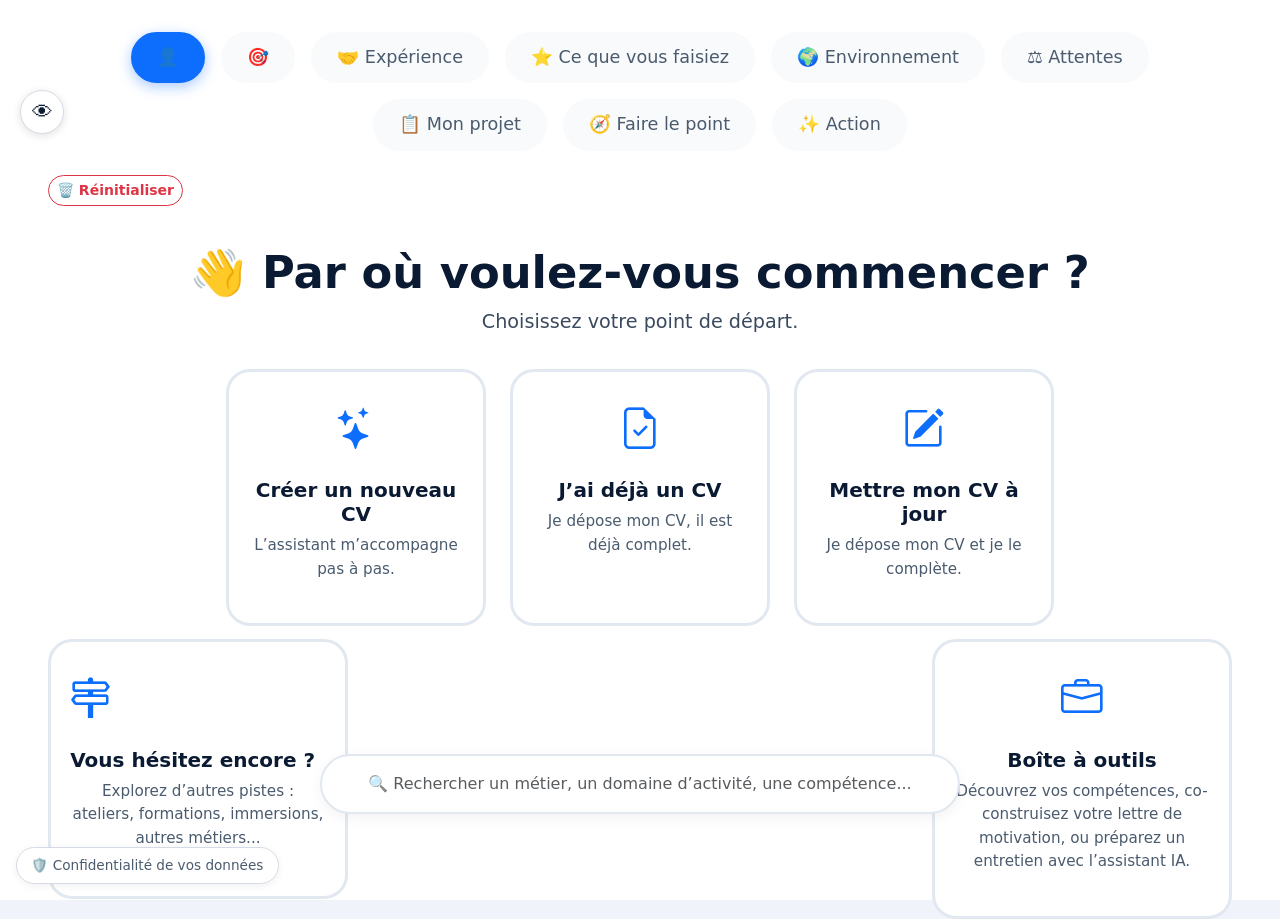
<file: index.html>
<!DOCTYPE html>
<html lang="fr">
<head>
  <meta charset="UTF-8">
  <meta name="viewport" content="width=device-width, initial-scale=1.0">
  <title>Assistant Parcours Professionnel</title>

  <!-- Bootstrap + icones -->
  <link href="https://cdn.jsdelivr.net/npm/bootstrap@5.3.2/dist/css/bootstrap.min.css" rel="stylesheet">
  <link rel="stylesheet" href="https://cdn.jsdelivr.net/npm/bootstrap-icons@1.11.3/font/bootstrap-icons.min.css">

  <!-- Styles de l'application -->
  <link rel="stylesheet" href="css/style.css">
</head>
<body>

  <div id="app"></div>

  <!-- TACHE (retour utilisateur : "je veux aussi des modes : mode sombre,
       une variante de couleurs et un mode daltonien... l'icone doit être
       présente tout le long, sur toutes les pages") : en dehors de #app
       (jamais régénéré par le rendu JS des pages), pour rester visible
       quel que soit l'écran affiché. Câblé une seule fois au chargement
       (voir app.js, initPreferencesAffichage()). -->
  <button type="button" id="btnPreferencesAffichage" aria-label="Préférences d'affichage" title="Préférences d'affichage">&#128065;</button>
  <div id="panneauPreferencesAffichage" hidden>
    <h6>&#128065; Affichage</h6>
    <div class="pref-affichage-groupe">
      <span class="pref-affichage-label">Thème</span>
      <button type="button" data-pref-theme="clair">Clair</button>
      <button type="button" data-pref-theme="sombre">Sombre</button>
    </div>
    <div class="pref-affichage-groupe">
      <span class="pref-affichage-label">Couleur d'accent</span>
      <button type="button" data-pref-accent="bleu">Bleu</button>
      <button type="button" data-pref-accent="orange">Orange</button>
      <button type="button" data-pref-accent="vert">Vert</button>
    </div>
    <div class="pref-affichage-groupe">
      <span class="pref-affichage-label">Mode daltonien</span>
      <button type="button" data-pref-daltonien="0">Désactivé</button>
      <button type="button" data-pref-daltonien="1">Activé</button>
    </div>
    <div class="pref-affichage-groupe">
      <span class="pref-affichage-label">Taille du texte</span>
      <button type="button" data-pref-taille="normal">Normal</button>
      <button type="button" data-pref-taille="grand">Grand</button>
      <button type="button" data-pref-taille="tres-grand">Très grand</button>
    </div>
    <div class="pref-affichage-groupe">
      <span class="pref-affichage-label">Police</span>
      <button type="button" data-pref-police="defaut">Défaut</button>
      <button type="button" data-pref-police="arial">Arial</button>
      <button type="button" data-pref-police="times">Times New Roman</button>
      <button type="button" data-pref-police="lisible">Lisible (Verdana)</button>
    </div>
  </div>

  <!-- Ordre important : du plus stable (donnees + moteur) au plus mouvant (interface) -->
  <!-- charset UTF-8 explicite : garantit un affichage correct des accents en ouverture locale -->
  <script src="data/metiers.js" charset="UTF-8"></script>
  <script src="data/actionsProfessionnelles.js" charset="UTF-8"></script>
  <script src="data/personnesMaterielsLieux.js" charset="UTF-8"></script>
  <script src="data/environnementsTravail.js" charset="UTF-8"></script>
  <script src="data/valeursProfessionnelles.js" charset="UTF-8"></script>
  <script src="data/baseConnaissancesERIP.js" charset="UTF-8"></script>
  <script src="data/referentielMetiersERIP.js" charset="UTF-8"></script>
  <script src="data/metiersComplementaires.js" charset="UTF-8"></script>
  <script src="data/dictionnaireLexicalERIP.js" charset="UTF-8"></script>
  <script src="data/toleranceOrthographiqueERIP.js" charset="UTF-8"></script>
  <script src="data/extractionConceptsERIP.js" charset="UTF-8"></script>
  <script src="data/moteurPertinenceRechercheERIP.js" charset="UTF-8"></script>
  <script src="modules/cv-core/extraireDonneesCV.js" charset="UTF-8"></script>
  <script src="modules/cv-core/normaliserDonneesCV.js" charset="UTF-8"></script>
  <script src="modules/cv-editor/rendreTemplate.js" charset="UTF-8"></script>
  <script src="modules/cv-editor/modelesDisponibles.js" charset="UTF-8"></script>
  <!-- TACHE (Option C : export Word natif) : genere de vrais .docx par
       modele (au lieu de convertir le HTML deja rendu) -- voir le
       commentaire d'en-tete du fichier pour le detail. -->
  <script src="modules/cv-editor/exportDocxNatifCV.js" charset="UTF-8"></script>
  <!-- TACHE (nouveaux modeles CV, absents de la base) : etend
       GENERATEURS_DOCX_NATIFS_CV/MODELES_AVEC_DOCX_NATIF_CV, doit donc
       charger APRES exportDocxNatifCV.js. -->
  <script src="modules/cv-editor/exportDocxNatifCV_NouveauxModeles.js" charset="UTF-8"></script>
  <!-- TACHE (refonte "Aperçu et finalisation" : palette de couleurs) :
       ajoute la recoloration par-dessus les generateurs existants --
       doit charger APRES exportDocxNatifCV.js ET
       exportDocxNatifCV_NouveauxModeles.js (utilise leurs fonctions). -->
  <script src="modules/cv-editor/coloriationDocxNatifCV.js" charset="UTF-8"></script>
  <!-- TACHE (format A5) : mini-CV, contenu recadre par le meme moteur de
       decision IA que le format complet (capacites plus serrees) + page
       reelle A5 -- doit charger APRES exportDocxNatifCV.js,
       exportDocxNatifCV_NouveauxModeles.js et coloriationDocxNatifCV.js
       (reutilise leurs fonctions et constantes). -->
  <script src="modules/cv-editor/formatA5CV.js" charset="UTF-8"></script>
  <!-- Moteur Composeur (Bêta) — voir architecture-moteur-cv.md. Systeme
       independant des modeles ci-dessus (isolation, §0.1 du contrat
       d'architecture) : point de contact unique = l'interception ajoutee
       en tete de genererDocxNatifCVFormat() (formatA5CV.js, charge juste
       au-dessus) + l'entree 'composeur' dans MODELES_CV_DISPONIBLES
       (modelesDisponibles.js). Ordre ci-dessous = ordre des couches
       (① a ⑤), simple convention de lecture (declarations de fonctions,
       resolues au moment de l'appel, pas du chargement). -->
  <script src="modules/cv-composeur/composeurProfil.js" charset="UTF-8"></script>
  <script src="modules/cv-composeur/composeurComposants.js" charset="UTF-8"></script>
  <script src="modules/cv-composeur/composeurRegles.js" charset="UTF-8"></script>
  <script src="modules/cv-composeur/composeurComposition.js" charset="UTF-8"></script>
  <!-- TACHE (contrat composeur-strategies-cv-v2.md, étape 2) : nouvelle
       couche, ajoutée en cohabitation avec l'existant -- dépend de
       calculerScoresStrategies() (decouverteStrategie.js, chargé plus
       bas dans ce fichier), mais la résolution ne se fait qu'au moment
       de l'appel (jamais au chargement), donc l'ordre exact entre les
       deux fichiers n'a pas d'importance -- déjà vérifié pour plusieurs
       autres cas similaires dans ce projet. -->
  <script src="modules/cv-composeur/composeurStrategies.js" charset="UTF-8"></script>
  <script src="modules/cv-composeur/composeurTheme.js" charset="UTF-8"></script>
  <script src="modules/cv-composeur/composeurRender.js" charset="UTF-8"></script>
  <script src="modules/cv-composeur/composeurMoteur.js" charset="UTF-8"></script>
  <!-- TACHE (Mini CV (A5), mise en page dediee) : structure propre (photo
       centree, 2 colonnes compactes), plus une reduction du modele A4
       choisi -- doit charger avant ou apres formatA5CV.js (peu importe,
       resolution des fonctions au moment de l'appel, pas du chargement). -->
  <script src="modules/cv-editor/miniCvA5.js" charset="UTF-8"></script>
  <!-- TACHE (5 nouveaux modeles CV, references PowerPoint) : "Chic",
       premier des 5 -- doit charger APRES exportDocxNatifCV.js,
       coloriationDocxNatifCV.js, formatA5CV.js et miniCvA5.js (utilise
       leurs fonctions/listes, etend GENERATEURS_DOCX_NATIFS_CV et
       MODELES_AVEC_DOCX_NATIF_CV/COULEURS/FORMAT_A5). -->
  <script src="modules/cv-editor/exportDocxNatifCV_Chic.js" charset="UTF-8"></script>
  <!-- TACHE (Option pdfmake : export PDF natif) : genere de vrais PDF
       vectoriels par modele, en repli sur "Imprimer" du navigateur si
       indisponible -- voir le commentaire d'en-tete du fichier. -->
  <!-- TACHE (simplification : DOCX seul) : exportPdfNatifCV.js retire --
       le bouton PDF a ete supprime de l'export CV (voir app.js), ce
       fichier n'est plus jamais appele. -->
  <!-- <script src="modules/cv-editor/exportPdfNatifCV.js" charset="UTF-8"></script> -->
  <!-- TACHE (Option GrapesJS : personnalisation visuelle, premiere
       version) : editeur plein ecran, voir le commentaire d'en-tete du
       fichier pour la limite assumee sur l'export. -->
  <!-- TACHE (simplification : DOCX seul) : personnalisationCV.js retire --
       le bouton Personnaliser a ete supprime de l'export CV (voir
       app.js), ce fichier n'est plus jamais appele. -->
  <!-- <script src="modules/cv-editor/personnalisationCV.js" charset="UTF-8"></script> -->
  <!-- TACHE (simplification : DOCX seul + filet de secours + apercu
       integre) : voir le commentaire d'en-tete de chaque fichier. -->
  <script src="modules/cv-editor/exportBlocsTexteCV.js" charset="UTF-8"></script>
  <script src="modules/cv-editor/apercuDocxIntegre.js" charset="UTF-8"></script>
  <script src="modules/lettre-core/normaliserDonneesLettre.js" charset="UTF-8"></script>
  <script src="modules/lettre-editor/modelesDisponiblesLettre.js" charset="UTF-8"></script>
  <!-- TACHE (traitement DOCX natif etendu a la lettre) : meme principe
       que exportDocxNatifCV.js, reutilise sa fonction de chargement de
       la librairie docx (chargee juste au-dessus). -->
  <script src="modules/lettre-editor/exportDocxNatifLettre.js" charset="UTF-8"></script>
  <script src="modules/entretien-editor/normaliserDonneesEntretien.js" charset="UTF-8"></script>
  <script src="modules/entretien-editor/modelesDisponiblesEntretien.js" charset="UTF-8"></script>
  <!-- TACHE (traitement DOCX natif etendu a l'entretien) : idem. -->
  <script src="modules/entretien-editor/exportDocxNatifEntretien.js" charset="UTF-8"></script>
  <!-- TACHE (couleurs + 3 formats pour la lettre et l'entretien, comme
       pour le CV) : reutilise PALETTES_COULEURS_CV (coloriationDocxNatifCV.js)
       et _dnTronquerTexte()/_dnTaillePageA5() (formatA5CV.js), deja
       charges avant ce point -- voir le commentaire d'en-tete du fichier. -->
  <script src="modules/cv-editor/formatsLettreEntretien.js" charset="UTF-8"></script>
  <!-- TACHE (filet de secours etendu a la lettre et l'entretien) : meme
       principe que exportBlocsTexteCV.js. -->
  <script src="modules/cv-editor/exportBlocsTexteLettreEntretien.js" charset="UTF-8"></script>
  <!-- Module « Découverte et valorisation des compétences » — voir
       module-decouverte-valorisation-competences.md et
       moteur-ia-raisonnement.md. Système indépendant, même principe
       d'isolation que le Composeur (Bêta) : point de contact unique =
       la tuile ajoutée dans la Boîte à outils (ouvrirChoixPreparationAccueil,
       modules/cv-editor/... non, metiers.js) qui appelle
       demarrerDecouverteCompetences() (decouverteMoteur.js), point
       d'entrée UNIQUE du module. Ordre ci-dessous : du plus stable
       (structures de données) au plus mouvant (interface), même
       logique que le reste de l'application. -->
  <script src="modules/decouverte-competences/decouverteClassification.js" charset="UTF-8"></script>
  <script src="modules/decouverte-competences/decouverteAnalyse.js" charset="UTF-8"></script>
  <script src="modules/decouverte-competences/decouverteRaffinement.js" charset="UTF-8"></script>
  <script src="modules/decouverte-competences/decouverteStrategie.js" charset="UTF-8"></script>
  <script src="modules/decouverte-competences/decouverteMapping.js" charset="UTF-8"></script>
  <script src="modules/decouverte-competences/decouverteParcours.js" charset="UTF-8"></script>
  <script src="modules/decouverte-competences/decouverteMoteur.js" charset="UTF-8"></script>
  <script src="js/app.js" charset="UTF-8"></script>

</body>
</html>
</file>
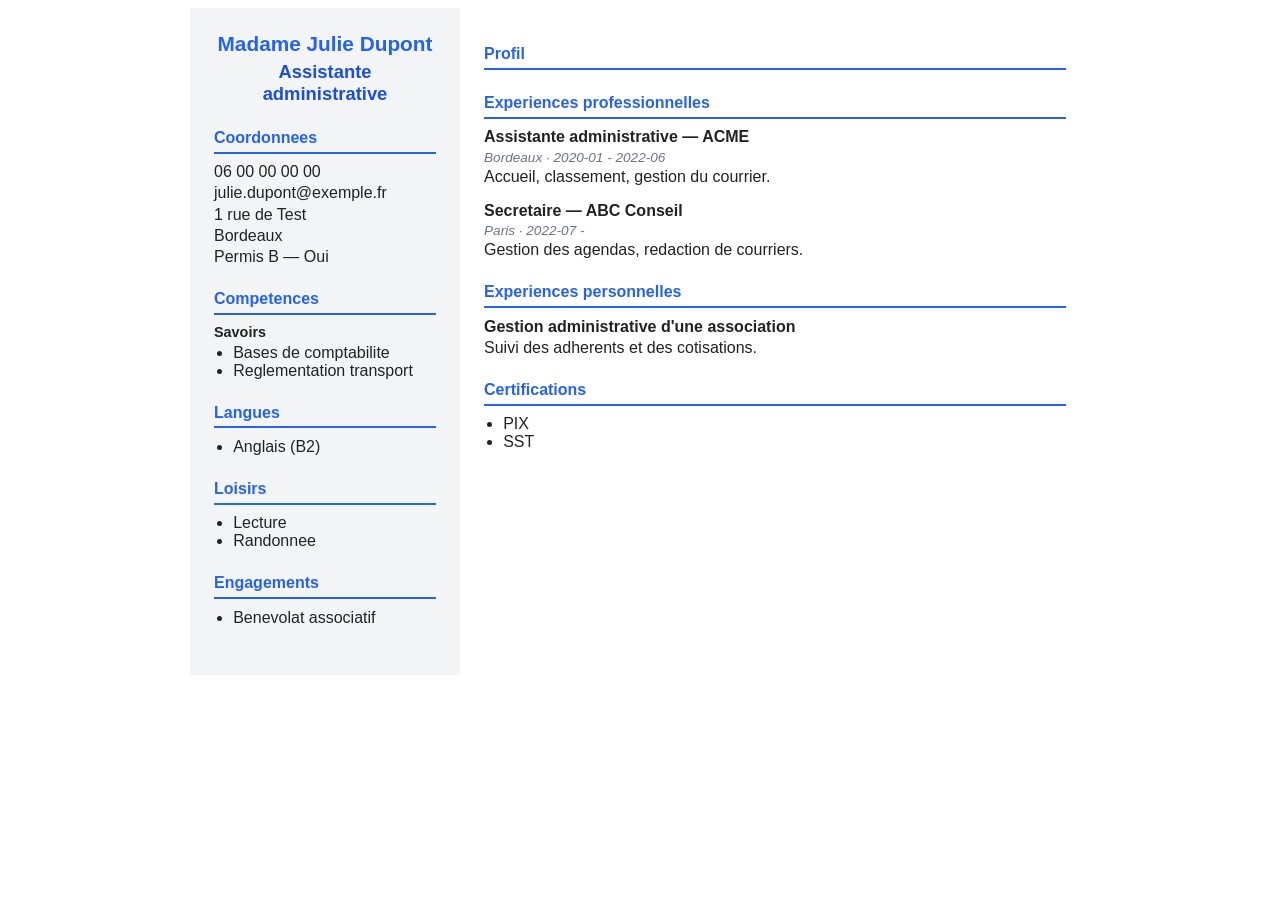
<file: modules/cv-editor/test.html>
<!--
  modules/cv-editor/test.html
  ----------------------------------------------------------------
  Page de TEST ISOLEE, independante de l'application principale (ERIP).
  Objectif unique : valider visuellement le moteur de rendu generique
  (rendreTemplate) avec le modele "Moderne", sans toucher a index.html
  ni au parcours utilisateur existant.

  Les fonctions/donnees ci-dessous (dossier de test, deduireCompetences,
  obtenirSavoirs, categorieCompetence) sont des SUBSTITUTS FACTICES,
  uniquement pour ce test : dans l'application reelle, ces elements
  proviennent de js/app.js et des reponses de la personne au parcours.
-->
<!DOCTYPE html>
<html lang="fr">
<head>
  <meta charset="UTF-8">
  <title>Test - Moteur de rendu CV (modele Moderne)</title>
</head>
<body>

  <div id="zoneApercu">Chargement de l'apercu...</div>

  <script src="../cv-core/extraireDonneesCV.js" charset="UTF-8"></script>
  <script src="../cv-core/normaliserDonneesCV.js" charset="UTF-8"></script>
  <script src="rendreTemplate.js" charset="UTF-8"></script>

  <script>
    // ---------- DONNEES FACTICES DE TEST (pas de vraies donnees) ----------
    var categorieCompetence = {
      'Relation client': 'Savoir-etre',
      'Organisation': 'Savoir-etre',
      'Bureautique': 'Savoir-faire',
      'Gestion administrative': 'Savoir-faire'
    };
    function deduireCompetences() {
      return ['Relation client', 'Organisation', 'Bureautique', 'Gestion administrative'];
    }
    function obtenirSavoirs() {
      return ['Bases de comptabilite', 'Reglementation transport'];
    }

    var dossierTest = {
      identite: {
        civilite: 'Madame', nom: 'Dupont', prenom: 'Julie',
        telephone: '06 00 00 00 00', email: 'julie.dupont@exemple.fr',
        adresse: '1 rue de Test', ville: 'Bordeaux', age: '32'
      },
      metierCible: 'Assistante administrative',
      secteurCible: null,
      experiences: [
        { poste: 'Assistante administrative', entreprise: 'ACME', lieu: 'Bordeaux', dateDebut: '2020-01', dateFin: '2022-06', missions: 'Accueil, classement, gestion du courrier.' },
        { poste: 'Secretaire', entreprise: 'ABC Conseil', lieu: 'Paris', dateDebut: '2022-07', dateFin: '', missions: 'Gestion des agendas, redaction de courriers.' }
      ],
      experiencesPerso: [
        { intitule: 'Gestion administrative d\'une association', detail: 'Suivi des adherents et des cotisations.' }
      ],
      niveauFormation: { niveauVisible: 'Bac +2', intitule: 'BTS Gestion administrative', annee: '2019' },
      certifications: ['PIX', 'SST'],
      langues: [ { langue: 'Anglais', niveau: 'B2' } ],
      permis: { possede: true, categories: ['B'], vehicule: true },
      contrat: ['CDI', 'CDD'],
      tempsTravail: ['Temps plein'],
      loisirs: ['Lecture', 'Randonnee'],
      engagements: ['Benevolat associatif'],
      texteAmelioreCanva: ''
    };

    // ---------- CHARGEMENT DU MODELE ET RENDU ----------
    var zone = document.getElementById('zoneApercu');

    Promise.all([
      fetch('templates/moderne/template.html').then(function (r) { return r.text(); }),
      fetch('templates/moderne/style.css').then(function (r) { return r.text(); })
    ]).then(function (resultats) {
      var templateHtml = resultats[0];
      var styleCss = resultats[1];

      var objetCV = normaliserDonneesCV(dossierTest);
      var htmlRendu = rendreTemplate(objetCV, templateHtml);

      var styleEl = document.createElement('style');
      styleEl.textContent = styleCss;
      document.head.appendChild(styleEl);

      zone.innerHTML = htmlRendu;
    }).catch(function (erreur) {
      zone.textContent = 'Erreur de chargement du modele : ' + erreur.message +
        ' (cette page doit etre ouverte via un serveur web, pas en double-cliquant sur le fichier).';
    });
  </script>

</body>
</html>
</file>
<file: css/style.css>
/* ============================================================
   style.css — Assistant Parcours Professionnel (ERIP)
   Un seul fichier de styles. Charge par index.html.
   ============================================================ */

/* TACHE (retour utilisateur : "je veux aussi des modes : mode sombre,
   une variante de couleurs et un mode daltonien") : système de variables
   CSS, 3 réglages indépendants et combinables (pas des "modes" exclusifs) :
   - [data-theme="sombre"] sur <html> : palette sombre
   - [data-accent="orange"] sur <html> : couleur d'accent orange au lieu
     du bleu par défaut
   - [data-daltonien="1"] sur <html> : succès/erreur passent du vert/rouge
     (le classique problème du daltonisme rouge-vert) à une paire validée
     scientifiquement pour rester distinguable quel que soit le type de
     daltonisme (palette Okabe-Ito : vert-bleuté / vermillon, jamais un
     bleu/orange improvisé qui pourrait se confondre avec l'accent).
   Les 3 attributs se combinent librement (ex. sombre + orange + daltonien
   en même temps). Seules les couleurs les plus utilisées de l'app sont
   converties en variables (celles qui structurent visuellement chaque
   écran) ; les teintes ponctuelles et rares (badges d'avertissement
   spécifiques, etc.) restent en dur -- risque de régression trop élevé à
   vouloir convertir les ~200 occurrences une par une pour un gain visuel
   marginal sur celles-ci. */
:root {
  --bg-page: #f0f4fa;
  --bg-card: #ffffff;
  --bg-subtle: #f8fafc;
  --bg-hover: #edf4ff;
  --border: #e2e8f0;
  --border-strong: #d5dbe4;
  --text-strong: #0b1a33;
  --text-muted: #4a5b6e;
  --text-soft: #3a4a5e;
  --accent: #0d6efd;
  --accent-hover: #0a58ca;
  --accent-bg-subtle: #eef2fd;
  --success: #198754;
  --success-strong: #157347;
  --success-bg-subtle: #d1f4de;
  --danger: #dc3545;
  --danger-bg-subtle: #fdeaea;
  --police-app: 'Segoe UI', Roboto, system-ui, sans-serif;
}
[data-theme="sombre"] {
  --bg-page: #12161f;
  --bg-card: #1b212c;
  --bg-subtle: #222834;
  --bg-hover: #2a3444;
  --border: #313a4a;
  --border-strong: #3d4759;
  --text-strong: #e8edf5;
  --text-muted: #a8b3c4;
  --text-soft: #c3ccd9;
  --accent: #4d94ff;
  --accent-hover: #6ba5ff;
  --accent-bg-subtle: #1e2940;
  --success-bg-subtle: #17301f;
  --danger-bg-subtle: #3a1f1f;
}
[data-accent="orange"] {
  --accent: #e6720d;
  --accent-hover: #c25e08;
  --accent-bg-subtle: #fdf0e4;
}
[data-theme="sombre"][data-accent="orange"] {
  --accent: #ff9a3d;
  --accent-hover: #ffb066;
  --accent-bg-subtle: #3a2a1a;
}
[data-accent="vert"] {
  --accent: #15803d;
  --accent-hover: #116631;
  --accent-bg-subtle: #e6f4ea;
}
[data-theme="sombre"][data-accent="vert"] {
  --accent: #4ade80;
  --accent-hover: #6ee89a;
  --accent-bg-subtle: #1a3324;
}
[data-daltonien="1"] {
  --success: #009E73;
  --success-strong: #00805d;
  --success-bg-subtle: #d8f0e8;
  --danger: #D55E00;
  --danger-bg-subtle: #fdebe0;
}
[data-theme="sombre"][data-daltonien="1"] {
  --success: #35c79a;
  --success-strong: #2aa683;
  --success-bg-subtle: #163027;
  --danger: #ff8a42;
  --danger-bg-subtle: #3a2617;
}

/* TACHE (retour utilisateur : "taille de texte ajustable... option pour la
   lisibilité, choisir entre Arial, Times New Roman et un autre style") :
   2 réglages supplémentaires, même principe que les 3 précédents --
   indépendants, combinables avec eux.
   - [data-taille="grand"] / [data-taille="tres-grand"] sur <html> : agrandit
     tout le texte de l'app (le mode sombre/couleur/daltonien ne changent
     jamais la taille, uniquement la couleur -- ces deux familles de
     réglages restent totalement séparées).
   - [data-police="arial"] / [data-police="times"] / [data-police="lisible"]
     sur <html> : change la police de tout le texte. "Lisible" est une
     police pensée spécifiquement pour la clarté à l'écran (Verdana,
     souvent recommandée en cas de difficultés de lecture, notamment
     troubles dyslexiques) -- un 3e choix réfléchi, pas juste "une police
     de plus" au hasard. */
[data-taille="grand"] { font-size: 112.5%; }
[data-taille="tres-grand"] { font-size: 125%; }
[data-police="arial"] { --police-app: Arial, Helvetica, sans-serif; }
[data-police="times"] { --police-app: "Times New Roman", Times, serif; }
[data-police="lisible"] { --police-app: Verdana, Geneva, sans-serif; }

* { box-sizing: border-box; margin: 0; padding: 0; }

body {
  background: var(--bg-page);
  color: var(--text-strong);
  font-family: var(--police-app);
  /* TACHE (retour utilisateur : "quel est le style le plus lisible ?
     l'interligne n'était fixé que sur certains blocs précis (fenêtres
     modales, paragraphes d'accordéon), pas partout ailleurs -- fixé ici
     au niveau global pour que ce confort de lecture s'applique
     uniformément, notamment utile pour le public visé par ERIP. */
  line-height: 1.55;
}

#app {
  max-width: 100%;
  padding: 2rem 3rem;
  min-height: 100vh;
  background: var(--bg-card);
}

/* ===== BARRE DE PROGRESSION CLIQUABLE ===== */
.progression {
  display: flex;
  justify-content: center;
  gap: 16px;
  margin-bottom: 40px;
  flex-wrap: wrap;
  font-size: 1.1rem;
}

/* TACHE (retour utilisateur : "un petit sélecteur, à gauche, en haut, un
   peu plus bas de la barre de navigation... l'icone doit être présente
   tout le long, sur toutes les pages") : position fixe (jamais affectee
   par le defilement ni par le contenu de la page en cours). */
#btnPreferencesAffichage {
  position: fixed; top: 90px; left: 20px; z-index: 1050;
  width: 44px; height: 44px; border-radius: 50%; border: 1px solid var(--border-strong);
  background: var(--bg-card); color: var(--text-strong); font-size: 1.3rem;
  cursor: pointer; box-shadow: 0 2px 8px rgba(0,0,0,0.12);
}
#btnPreferencesAffichage:hover { background: var(--bg-hover); }
/* TACHE (retour utilisateur : "l'oeil est à peine visible en mode
   sombre") : l'ombre portee (pensee pour un fond clair) ne cree aucun
   relief sur un fond deja sombre -- bordure plus marquee a la place. */
[data-theme="sombre"] #btnPreferencesAffichage { border: 2px solid var(--border-strong); box-shadow: none; }
#panneauPreferencesAffichage {
  position: fixed; top: 140px; left: 20px; z-index: 1050; width: 240px;
  background: var(--bg-card); border: 1px solid var(--border-strong); border-radius: 0.6rem;
  padding: 1rem; box-shadow: 0 4px 16px rgba(0,0,0,0.18);
}
#panneauPreferencesAffichage h6 { margin-bottom: 0.8rem; color: var(--text-strong); }
.pref-affichage-groupe { margin-bottom: 0.9rem; }
.pref-affichage-groupe:last-child { margin-bottom: 0; }
.pref-affichage-label { display: block; font-size: 0.8rem; color: var(--text-muted); margin-bottom: 0.3rem; }
.pref-affichage-groupe button {
  border: 1px solid var(--border-strong); background: var(--bg-subtle); color: var(--text-strong);
  border-radius: 0.4rem; padding: 0.3rem 0.6rem; font-size: 0.85rem; margin-right: 0.4rem; cursor: pointer;
}
.pref-affichage-groupe button.actif { background: var(--accent); border-color: var(--accent); color: #fff; }

/* TACHE (retour utilisateur : adaptation aux écrans plus petits) : sur un
   écran étroit, le bouton fixe et son panneau remontent et se resserrent
   pour ne jamais chevaucher le contenu de la page (progression, titre) --
   même seuil que les autres ajustements "petit écran" déjà existants. */
@media (max-width: 768px) {
  #btnPreferencesAffichage { top: 8px; left: 8px; width: 38px; height: 38px; font-size: 1.1rem; }
  #panneauPreferencesAffichage { top: 52px; left: 8px; width: 200px; padding: 0.8rem; }
}

/* barre superieure : progression a gauche, actions globales a droite */
.barre-superieure {
  display: flex;
  justify-content: space-between;
  align-items: center;
  gap: 24px;
  flex-wrap: wrap;
  margin-bottom: 40px;
}
.barre-superieure .progression { margin-bottom: 0; flex: 1 1 auto; }
.actions-session { display: flex; gap: 10px; flex-wrap: wrap; }
.btn-session { border-radius: 30px !important; font-weight: 600; white-space: nowrap; }

/* fenetre de confirmation (Reinitialiser / Restaurer) */
.modal-confirmation {
  position: fixed;
  top: 0; left: 0; right: 0; bottom: 0;
  background: rgba(11, 26, 51, 0.55);
  display: flex;
  align-items: center;
  justify-content: center;
  z-index: 1000;
  padding: 1rem;
}
.modal-boite {
  background: var(--bg-card);
  border-radius: 1.2rem;
  padding: 1.8rem 2rem;
  max-width: 480px;
  width: 100%;
  box-shadow: 0 20px 60px rgba(0, 0, 0, 0.3);
}
.modal-boite h3 { font-size: 1.4rem; font-weight: 800; color: var(--text-strong); margin-bottom: 0.6rem; }
.modal-boite p { color: var(--text-soft); margin-bottom: 1.4rem; line-height: 1.5; }
.modal-actions { display: flex; justify-content: flex-end; gap: 0.8rem; flex-wrap: wrap; }
.import-option { display: block; margin: 0.5rem 0; cursor: pointer; font-weight: 600; color: var(--text-strong); }
.import-option input { margin-right: 0.5rem; }

/* etape en cours */
.progression .etape.active {
  padding: 10px 24px;
  border-radius: 40px;
  background: var(--accent);
  color: white;
  font-weight: 700;
  border: 2px solid var(--accent);
  box-shadow: 0 4px 14px rgba(13, 110, 253, 0.35);
}

/* etape deja visitee : cliquable, couleur douce */
.progression .etape.visited {
  padding: 10px 24px;
  border-radius: 40px;
  background: var(--accent-bg-subtle);
  color: var(--accent);
  border: 2px solid var(--accent);
  cursor: pointer;
  text-decoration: none;
  transition: 0.15s;
}
.progression .etape.visited:hover {
  background: var(--bg-hover);
  transform: translateY(-2px);
}

/* etape pas encore accessible : grisee, non cliquable */
.progression .etape.future {
  padding: 10px 24px;
  border-radius: 40px;
  background: var(--bg-subtle);
  color: var(--text-muted);
  border: 2px solid transparent;
  cursor: not-allowed;
}

/* ===== TITRES ===== */
h1 { font-size: 2.8rem; font-weight: 900; color: var(--text-strong); }
.sousTitre { font-size: 1.2rem; color: var(--text-soft); max-width: 760px; margin: 0 auto 1.5rem; }

/* titre de categorie (Question 1 : Personnes / Objets / Lieux) */
.categorie-titre {
  font-size: 1.3rem;
  font-weight: 700;
  color: var(--text-strong);
  text-align: center;
  margin: 1.8rem 0 0.4rem;
}

/* Question 1 : 3 colonnes (une par groupe), 2 cartes par ligne dans chaque colonne */
.colonnes-cat {
  display: flex;
  gap: 1.5rem;
  align-items: flex-start;
  justify-content: center;
  flex-wrap: wrap;
  margin: 1rem 0 2rem;
}
.colonne-cat {
  flex: 1 1 300px;
  max-width: 380px;
}
.colonne-cat .categorie-titre { margin-top: 0.4rem; }
.grille-cat {
  display: grid;
  grid-template-columns: 1fr 1fr;
  gap: 1rem;
}
.grille-cat .carte {
  min-width: 0;
  max-width: none;
  flex: none;
  padding: 1.2rem 0.6rem;
}

/* carte non selectionnable quand la limite de choix est atteinte */
.carte-desactivee {
  opacity: 0.4;
  cursor: not-allowed;
}

/* Curseur "interdit" coherent sur tout element desactive (boutons compris).
   pointer-events: auto est necessaire pour que le survol (et donc le curseur)
   soit pris en compte : l'attribut HTML "disabled" empeche deja tout clic
   nativement, donc aucun risque de rendre le bouton a nouveau actionnable. */
.btn:disabled, .btn[disabled] {
  cursor: not-allowed;
  pointer-events: auto !important;
}

/* message de limite de choix atteinte */
.message-limite {
  background: #fff8e6;
  border-left: 6px solid #f0ad4e;
  padding: 0.9rem 1.4rem;
  border-radius: 1rem;
  margin: 1rem auto 1.2rem;
  max-width: 760px;
  text-align: center;
  font-weight: 600;
  color: #7a5b00;
}

/* ===== CARTES ===== */
.objectifs {
  display: flex;
  flex-wrap: wrap;
  gap: 1.5rem;
  justify-content: center;
  margin: 2rem 0;
}
.carte {
  background: var(--bg-card);
  border: 3px solid var(--border);
  border-radius: 1.5rem;
  padding: 1.6rem 1.2rem;
  min-width: 190px;
  flex: 1 0 190px;
  max-width: 260px;
  text-align: center;
  cursor: pointer;
  transition: 0.25s;
}
.carte:hover { transform: translateY(-6px); border-color: var(--accent); box-shadow: 0 10px 30px rgba(0,0,0,0.1); }
.carte.active-card { border-color: var(--accent); background: var(--bg-hover); box-shadow: 0 0 0 4px rgba(13,110,253,0.18); }
.carte i { font-size: 2.6rem; color: var(--accent); display: block; margin-bottom: 0.5rem; }
.carte h3 { font-size: 1.25rem; font-weight: 700; margin: 0.5rem 0; }
.carte h5 { font-size: 1.05rem; font-weight: 600; margin: 0.4rem 0 0; }
.carte p { font-size: 0.95rem; color: var(--text-muted); }

/* TACHE (complement, ecrans 3-4-5-6 : Experience/Actions/Environnement/
   Valeurs) : hauteur minimale reservee (la page ne s'effondre plus en
   changeant d'onglet ou en selectionnant un element) + cartes un peu plus
   compactes (moins d'espace perdu autour de chaque carte). Scope uniquement
   a .objectifs-catalogue -- n'affecte pas .objectifs ailleurs (pageCartes,
   ecrans simples type "objectif"/permis/vehicule, inchanges). */
.objectifs-catalogue {
  min-height: 150px;
  align-content: flex-start;
}
.objectifs-catalogue .carte {
  padding: 0.7rem 0.8rem;
  min-width: 150px;
  max-width: 200px;
}
.objectifs-catalogue .carte i { font-size: 2.1rem; margin-bottom: 0.3rem; }
.objectifs-catalogue .carte h5 { font-size: 0.95rem; margin-top: 0.2rem; }

/* TACHE 18 : carte "Ateliers & visites d'entreprise" sur la page d'accueil.
   Harmonise la hauteur entre les 3 cartes principales et cette carte plus large,
   sans toucher au style de .carte utilise sur les autres ecrans. */
.objectifs-accueil .carte {
  min-height: 230px;
  display: flex;
  flex-direction: column;
  justify-content: flex-start;
}

/* TACHE (mise en page accueil) : ligne Ateliers ERIP (gauche) / Preparer un
   entretien (droite), remontee legerement par rapport aux 3 cartes
   principales (qui restent totalement inchangees, dans leur propre bloc
   .objectifs-accueil ci-dessus). Le decalage reste modere : les deux lignes
   ne se touchent jamais et ne se chevauchent jamais. */
/* TACHE (retour utilisateur : "je veux la même disposition sur un grand et
   un petit écran, c'est possible ?") : l'ancienne version utilisait une
   marge NEGATIVE fixe (-2.2rem) sur la zone suivante pour la "remonter"
   visuellement -- une technique fragile par nature, puisqu'elle tire le
   bloc suivant vers le HAUT d'une valeur fixe, sans savoir à l'avance la
   hauteur réelle du bloc précédent (qui varie avec la largeur d'écran :
   plus de retour à la ligne dans le texte des cartes = cartes plus
   hautes). Remplacé par un ajustement positif scopé UNIQUEMENT à ce
   contexte (.objectifs-accueil, jamais .objectifs ailleurs dans l'app) :
   on resserre l'espace du côté du bloc du DESSUS plutôt que de tirer le
   bloc du dessous par une valeur négative -- le même regroupement visuel
   serré, mais qui fonctionne à l'identique quelle que soit la largeur
   d'écran, sans plus jamais dépendre d'une hauteur supposée. Les 2 media
   queries qui compensaient ce hack (1024px et 1025-1536px) ne sont donc
   plus necessaires pour ce point precis. */
.objectifs-accueil { margin-bottom: 0.5rem; }
.zone-ateliers-entretien {
  display: flex;
  justify-content: space-between;
  align-items: flex-start;
  flex-wrap: wrap;
  gap: 1.5rem;
  margin-top: 0.8rem;
  margin-bottom: 1.5rem;
}
.carte-erip {
  max-width: 300px;
  min-height: 260px;
  flex: 1 0 260px;
  display: flex;
  flex-direction: column;
  justify-content: flex-start;
  text-decoration: none;
  color: inherit;
}
/* TACHE (retour utilisateur : "Vous hésitez encore ?" -- un bouton, pas
   une carte comme aujourd'hui) : <button> a des styles par defaut
   (police, alignement) differents d'un <div>/<a> -- neutralises ici pour
   qu'il se fonde exactement dans la meme famille visuelle que les autres
   cartes de cette zone. */
.carte-ressources-explorer { font-family: inherit; width: 100%; }
.carte-ressources-explorer i { font-size: 2.6rem; color: var(--accent); display: block; margin-bottom: 0.5rem; }
.carte-ressources-explorer h3 { font-size: 1.25rem; font-weight: 700; margin: 0.5rem 0; }
.carte-ressources-explorer p { color: var(--text-muted); }

/* TACHE 36 : carte d'acces direct au parcours "Preparer un entretien" */
.carte-entretien-direct {
  max-width: 300px;
  min-height: 260px;
  flex: 1 0 260px;
  display: flex;
  flex-direction: column;
  justify-content: flex-start;
}

/* TACHE (mise en page accueil) : grande barre de recherche horizontale,
   sous les deux cartes ci-dessus, centree entre elles. N'est plus presentee
   comme une carte. */
.zone-recherche-erip-large {
  position: relative;
  max-width: 640px;
  margin: 0 auto 1.5rem;
  margin-top: -189px; /* ~5 cm plus haut */
}
.zone-recherche-erip-large input {
  width: 100%;
  padding: 1rem 1.5rem;
  border-radius: 2rem;
  border: 2px solid var(--border);
  font-size: 1rem;
  text-align: center;
  box-shadow: 0 4px 14px rgba(0,0,0,0.05);
}
.zone-recherche-erip-large input:focus {
  outline: none;
  border-color: var(--accent);
  box-shadow: 0 4px 16px rgba(13,110,253,0.18);
}
/* Resultats : liste superposee au-dessus de toute la page (haut z-index),
   affichee au-dessus de la barre de recherche. */
.resultats-erip-dropdown:not(:empty) {
  position: absolute;
  left: 0;
  right: 0;
  bottom: 100%;
  top: auto;
  margin-bottom: 0.6rem;
  background: var(--bg-card);
  border-radius: 1.2rem;
  box-shadow: 0 20px 60px rgba(0,0,0,0.25);
  padding: 1.2rem;
  z-index: 2001;
  max-height: 65vh;
  overflow-y: auto;
  text-align: left;
}
/* Overlay transparent : intercepte les clics sur le reste de la page tant que
   des resultats sont affiches. Invisible par defaut (aucun assombrissement
   demande), juste sous le panneau de resultats en z-index. */
.overlay-recherche-erip { display: none; }
.overlay-recherche-erip.actif {
  display: block;
  position: fixed;
  inset: 0;
  z-index: 2000;
  background: transparent;
}

/* TACHE 33A : resultats de l'Explorateur, groupes par categorie */
.groupe-resultats-erip { margin: 1.5rem 0; }
.groupe-resultats-erip h4 { font-size: 1.1rem; color: var(--text-strong); margin-bottom: 0.8rem; }
.grille-resultats-erip { display: flex; flex-wrap: wrap; gap: 1rem; }
.carte-resultat-erip {
  background: var(--bg-subtle); border: 2px solid var(--border); border-radius: 1rem;
  padding: 1rem 1.2rem; min-width: 220px; max-width: 300px; flex: 1 0 220px;
}
.carte-resultat-erip h5 { font-size: 1rem; font-weight: 700; margin-bottom: 0.3rem; color: var(--text-strong); }
.carte-resultat-texte {
  display: flex; align-items: center; justify-content: center;
  min-width: 140px; max-width: none; flex: 0 1 auto; font-weight: 600; color: var(--accent);
  background: var(--bg-hover); border-color: #cfe0fb;
}

/* TACHE (recherche assistant) : elements de resultat cliquables (metier,
   competence) ouvrant le parcours guide. */
.carte-resultat-cliquable { cursor: pointer; transition: 0.15s; }
.carte-resultat-cliquable:hover { border-color: var(--accent); box-shadow: 0 4px 12px rgba(13,110,253,0.15); }

.ligne-metier-associe {
  display: flex; align-items: center; justify-content: space-between;
  background: var(--bg-subtle); border: 2px solid var(--border); border-radius: 0.8rem;
  padding: 0.6rem 1rem; margin-bottom: 0.5rem; cursor: pointer; font-weight: 600; color: var(--text-strong);
}
.ligne-metier-associe:hover { border-color: var(--accent); background: var(--bg-hover); }
.ligne-metier-associe a { color: var(--accent); text-decoration: none; }

.pastilles-parcours-guide { margin: 0.8rem 0; }
.pastille-parcours {
  display: block; padding: 0.7rem 1rem; margin-bottom: 0.5rem; border-radius: 0.8rem;
  border: 2px solid var(--border); cursor: pointer; font-weight: 600; color: var(--text-strong); transition: 0.15s;
}
.pastille-parcours:hover { border-color: var(--accent); background: var(--bg-subtle); }
.pastille-parcours input { margin-right: 0.5rem; }
.carte-erip:hover { color: inherit; }
.carte-erip-action { font-size: 0.9rem; font-weight: 700; color: var(--accent); margin-top: 0.8rem; }

/* ===== BOUTONS ===== */
.btn-lg { padding: 0.6rem 2rem !important; font-size: 1.05rem !important; border-radius: 40px !important; }

/* bouton maison centre */
.btn-accueil { border-radius: 40px !important; font-weight: 600; }

/* bouton tout deselectionner (rectangulaire, arrondi, discret) */
.btn-effacer {
  border-radius: 30px !important;
  font-weight: 600;
  padding: 0.4rem 1.4rem !important;
  font-size: 0.95rem !important;
}

/* ===== MESSAGES ===== */
.message-competences {
  background: #eef6ff;
  border-left: 6px solid var(--accent);
  padding: 1rem 1.5rem;
  border-radius: 1rem;
  margin: 1.5rem 0;
}
/* TACHE (complement) : le message VAE est desormais un accordeon (voir
   .accordeon plus bas) -- on reprend ici sa teinte jaune d'origine, plutot
   que le gris neutre par defaut de .accordeon, pour continuer a le
   distinguer visuellement comme une information a part. */
.message-vae-accordeon .accordeon {
  background: #fff8e6;
  border-color: #f0ad4e;
}

/* ===== OUTILS ===== */
.outils-grid { display: flex; flex-wrap: wrap; gap: 1rem; justify-content: center; margin: 1.5rem 0; }
.outil-item {
  background: var(--bg-subtle); border-radius: 1.5rem; padding: 1.2rem 1.5rem; min-width: 160px;
  text-align: center; border: 2px solid var(--border); cursor: pointer; transition: 0.2s;
}
.outil-item:hover { background: var(--bg-hover); border-color: var(--accent); }
.outil-item i { font-size: 2.2rem; color: var(--accent); display: block; margin-bottom: 0.3rem; }

/* TACHE (complement, page Action) : les 3 cartes IA (Créer votre CV, Lettre
   de motivation, Préparer un entretien) légèrement agrandies par rapport aux
   autres cartes "outil-item" (ex. Ressources et liens utiles), qui restent
   inchangées. */
.outil-item.outil-ia-grand {
  padding: 1.6rem 2rem; min-width: 190px; font-size: 1.05rem; font-weight: 600;
}
.outil-item.outil-ia-grand i { font-size: 2.7rem; }

/* Complement tache 8 : carte outil non disponible (ex : "Creer votre CV" sans CV).
   TACHE (demande : bouton "Je valide") : regle elargie pour s'appliquer aussi
   a des elements hors ".outil-item" (ex. bouton "Je valide" du bloc "Vous",
   page Action), meme comportement (transparent + curseur interdit). */
.outil-desactive {
  opacity: 0.4;
  cursor: not-allowed;
  pointer-events: none;
}

/* Complement tache 8 : choix exclusif CV general / CV specifique */
.type-cv-choix {
  display: flex;
  gap: 1.2rem;
  flex-wrap: wrap;
  margin-bottom: 0.6rem;
}
.type-cv-option {
  display: flex;
  align-items: center;
  gap: 0.4rem;
  font-weight: 600;
  color: var(--text-strong);
  cursor: pointer;
}
.type-cv-option input { margin: 0; }

/* Etape 3 : composant generique catalogue + pastilles (Loisirs, Engagements,
   Experiences et savoir-faire personnels). Prepare a l'avance, sans impact
   visuel avant son branchement effectif (etapes 4/5/6). */
.catalogue-categorie { margin-bottom: 1rem; }
.catalogue-categorie h6 { font-weight: 700; color: var(--text-strong); margin-bottom: 0.5rem; }
.catalogue-case { display: block; margin: 0.3rem 0; cursor: pointer; color: var(--text-soft); }
.catalogue-case input { margin-right: 0.5rem; }
.pastilles-detail { display: flex; flex-direction: column; gap: 0.6rem; }
.pastille-detail-bloc { max-width: 420px; }

/* ===== SECTION CV ===== */
.cv-section { background: var(--bg-subtle); border-radius: 1.5rem; padding: 1.5rem; margin: 1.5rem 0; border: 2px solid var(--border); }

/* TACHE (retour utilisateur : ecran plus compact) : reduit l'espace interne
   des 2 blocs "Vos principaux ..." (selection) et "Catalogue" des ecrans
   catalogue (Personnes/Materiels/Lieux, Actions, Environnements de travail,
   Valeurs -- composant partage pageSelectionCatalogue()), pour que le bouton
   Continuer reste visible sans avoir a descendre. Classe dediee : ne touche
   aucun autre usage de .cv-section ailleurs dans l'appli. */
.cv-section-compact { padding: 0.9rem 1.1rem; margin: 0.8rem 0; }
.cv-section-compact h4 { margin-bottom: 0.5rem; }

/* TACHE (point 6, refonte Mon projet) : 2 rangees explicites plutot qu'une
   grille automatique — l'ordre et le regroupement (Vous+Candidature en haut,
   Projet+Parcours+Complements en dessous) sont desormais fixes et fiables,
   quelle que soit la largeur d'ecran (une grille auto-fit ne garantissait
   pas ce regroupement precis). Les blocs pouvant desormais se plier
   (point 5), la hauteur reste maitrisee independamment de cette disposition. */
.grille-mon-projet { display: flex; flex-direction: column; gap: 0.9rem; padding-bottom: 5.5rem; }

/* TACHE (complement) : barre de navigation fixee en bas de l'ecran, toujours
   visible sans defilement — uniquement sur "Mon projet" (le padding-bottom
   ci-dessus reserve la place necessaire pour ne rien recouvrir). */
.barre-navigation-fixe {
  position: fixed; left: 0; right: 0; bottom: 0;
  background: var(--bg-card); padding: 1rem 3rem; box-shadow: 0 -4px 12px rgba(11,26,51,0.08);
  z-index: 500;
}
.rangee-mon-projet { display: flex; flex-wrap: wrap; gap: 0.9rem; align-items: flex-start; }
.rangee-mon-projet > .cv-section,
.rangee-mon-projet > .bloc-preferences {
  margin: 0;
  padding: 1rem 1.2rem;
  flex: 1 1 260px;
  min-width: 260px;
}
.rangee-mon-projet > .cv-section h5,
.rangee-mon-projet > .bloc-preferences h5 {
  font-size: 0.95rem;
  margin-bottom: 0.6rem;
}
.rangee-mon-projet > .cv-section p.text-muted.small {
  font-size: 0.8rem;
}
@media (max-width: 700px) {
  .rangee-mon-projet { flex-direction: column; }
  .rangee-mon-projet > .cv-section,
  .rangee-mon-projet > .bloc-preferences { min-width: 0; }
}

/* TACHE (refonte Mon projet, bloc 1) : rubrique "Mon identite" compactee
   (environ 1/3 de la hauteur precedente : padding reduit, champs plus
   petits, tout sur une seule ligne). */
.bloc-identite-compact { padding: 1rem 1.2rem; margin: 1rem 0; }
.bloc-identite-compact h5 { margin-bottom: 0.6rem; font-size: 1rem; }
.bloc-identite-compact .pastille { padding: 0.3rem 0.85rem; font-size: 0.82rem; }
.bloc-identite-compact input { font-size: 0.85rem; }
.bloc-identite-compact hr { border-color: var(--border); }

/* Bouton discret mais qui attire l'oeil (leger halo pulsant), invite a
   comprendre l'usage des informations d'identite avant de les saisir. */
.btn-info-confidentialite {
  background: #fff8e6; border: 2px solid #ffc107; color: #7a5c00; border-radius: 20px;
  padding: 0.35rem 0.9rem; font-size: 0.78rem; font-weight: 600; cursor: pointer;
  animation: pulseInfoIdentite 2.4s ease-in-out infinite;
}
.btn-info-confidentialite:hover { background: #ffedb8; }
@keyframes pulseInfoIdentite {
  0%, 100% { box-shadow: 0 0 0 0 rgba(255, 193, 7, 0.45); }
  50% { box-shadow: 0 0 0 6px rgba(255, 193, 7, 0); }
}
.cv-item { background: var(--bg-card); border-radius: 0.8rem; padding: 0.5rem 1rem; margin-bottom: 0.4rem; display: flex; justify-content: space-between; align-items: center; border: 1px solid var(--border); }
.remove-item { color: var(--danger); cursor: pointer; font-weight: 700; }
.tag-metier { display: inline-block; background: #e9ecef; border-radius: 30px; padding: 0.2rem 0.8rem; margin: 0.2rem 0.4rem 0.2rem 0; }
.tag-metier .remove-tag { margin-left: 0.5rem; cursor: pointer; color: var(--danger); }

/* TACHE 47 : composant generique accordeon (replie par defaut), reutilisable */
.accordeon { background: var(--bg-subtle); border-radius: 1.2rem; border: 2px solid var(--border); padding: 1rem 1.2rem; margin: 1.2rem 0; }
/* TACHE (retour utilisateur : "petit v peu visible, je veux un fond vert
   léger sur les blocs deja valides pour les distinguer des autres") : cette
   classe existait deja dans le HTML (voir blocAccordeon() dans app.js) mais
   n'avait jamais recu de style -- aucune difference visuelle avec un
   accordeon non valide jusqu'ici. */
.accordeon.accordeon-deja-visitee { background: var(--success-bg-subtle); border-color: #bfe6cc; }
/* TACHE (retour utilisateur : "je ferme juste la pyramide sans avoir
   continué -- je veux un message sur fond jaune, même style que le vert,
   pour indiquer où la personne s'est arrêtée") : variante jaune du fond et
   du badge verts ci-dessus, pour les etapes fermees SANS validation reelle
   (pas de clic sur "Continuer" -- voir etatAccordeonValide dans app.js). */
.accordeon.accordeon-en-attente { background: #fffaeb; border-color: #f5dd94; }
.accordeon-badge-attente {
  display: inline-flex; align-items: center; gap: 0.3rem;
  font-size: 0.8rem; font-weight: 700; color: #92720c;
  background: #fef0c7; border-radius: 20px; padding: 0.25rem 0.7rem;
  white-space: nowrap;
}
/* TACHE (retour utilisateur : "bouton en haut à droite, en jaune, pour
   reprendre les choix du CV/de la lettre") : rangee dediee au-dessus de
   l'entete (pas de positionnement absolu -- evite tout chevauchement avec
   la fleche ▼/▲ situee au meme niveau a droite dans .accordeon-entete). */
.accordeon-actions-coin { display: flex; justify-content: flex-end; margin-bottom: 0.6rem; }
.accordeon-entete {
  background: none; border: none; width: 100%; display: flex; justify-content: space-between;
  align-items: center; padding: 0; cursor: pointer; font-size: 1rem; color: var(--text-strong); text-align: left;
}
.accordeon-titre-groupe { display: flex; align-items: center; gap: 0.6rem; flex-wrap: wrap; }
/* TACHE (retour utilisateur) : remplace l'ancien "✔" minuscule, quasi
   invisible -- message explicite, a la fois etat ET action possible. */
.accordeon-badge-valide {
  display: inline-flex; align-items: center; gap: 0.3rem;
  font-size: 0.8rem; font-weight: 700; color: var(--success-strong);
  background: var(--success-bg-subtle); border-radius: 20px; padding: 0.25rem 0.7rem;
  white-space: nowrap;
}
.accordeon-fleche { color: var(--accent); font-size: 0.85rem; }
.accordeon-intro { margin: 0.5rem 0 0; }
.accordeon.ouvert .accordeon-intro { margin-bottom: 0.5rem; }
.accordeon-corps { margin-top: 0.5rem; }

/* TACHE (refonte Mon projet, Etape A) : composant generique "Bloc ERIP".
   Distinct de .accordeon ci-dessus (qui reste utilise par "Ressources et
   liens utiles" sur l'ecran Action, non touche). */
/* TACHE (accessibilite : accordeons plus grands, zone cliquable plus
   confortable) : pense pour des personnes ayant des difficultes visuelles
   et pour un ecran partage a plusieurs -- tailles et espacements agrandis. */
.bloc-erip { padding: 1.4rem 1.6rem; }
/* TACHE (retour utilisateur : "les contours des bandeaux je les veux plus
   foncés, pour bien comprendre que ce sont des blocs séparés") : le contour
   par defaut (.cv-section, var(--border)) est tres clair et donne l'impression
   d'un seul bloc continu. Fonce specifiquement sur Mon Projet -- l'ecran ou
   le probleme a ete signale (grille de 6 bandeaux cote a cote). */
.grille-mon-projet .cv-section { border-color: #9fb0c3; }
/* TACHE (retour utilisateur : "quand la mention 'Ce bloc est complet', je
   veux que le contour du bandeau soit aussi en vert") : la classe existait
   deja dans le HTML (voir blocERIP() dans app.js) mais n'avait jamais recu
   de style. Specificite superieure a la regle ci-dessus (3 classes) pour
   gagner sur le contour fonce de Mon Projet une fois le bloc complet. */
.cv-section.bloc-erip.bloc-erip-complet-fond { border-color: var(--success); }
.bloc-erip-entete {
  display: flex; align-items: center; gap: 0.8rem; margin-bottom: 0.8rem; cursor: pointer;
  padding: 0.5rem 0; min-height: 2.6rem;
}
/* TACHE (retour utilisateur : inversion des polices, PAGE POTENTIEL
   UNIQUEMENT) : la personne trouve que les titres de bandeau (Analyse de
   votre profil, Métiers recommandés, etc.) et les titres type "Domaine
   cible"/"Métier cible" (voir .banniere-metier-cible-titre plus bas)
   doivent echanger leurs tailles sur l'ecran Potentiel -- ces derniers
   deviennent les plus imposants. .bloc-erip-entete h5 est PARTAGEE entre
   Mon Projet et Potentiel (meme composant blocERIP()) : cette regle de base
   s'applique donc par defaut a toutes les pages, MAIS "Mon Projet" (ci-
   dessous, scope .grille-mon-projet) la re-agrandit -- l'inversion demandee
   ne visait QUE l'ecran Potentiel, pas Mon Projet. */
.bloc-erip-entete h5 { margin: 0; flex: 1; font-weight: 700; color: var(--text-strong); font-size: 1.05rem; }
.bloc-erip-compteur {
  font-size: 0.95rem; font-weight: 700; color: var(--text-muted); background: #eef1f6;
  border-radius: 20px; padding: 0.3rem 0.9rem;
}
.bloc-erip-fleche { color: var(--accent); font-size: 1.1rem; }
.bloc-erip-complet { font-size: 1.05rem; }
/* TACHE (retour utilisateur : "0/4 : le 0 en rouge ; 1/4, 2/4, 3/4 : le 1/2/3
   en orange ; 4/4 : le tout en vert et un peu plus grand -- le denominateur
   reste toujours la couleur actuelle sauf une fois complet") : classes
   generees cote JS (voir blocERIP() dans app.js) mais jamais stylees
   jusqu'ici -- le compteur s'affichait donc entierement en texte neutre. */
.bloc-erip-compteur-zero { color: var(--danger); font-weight: 800; }
.bloc-erip-compteur-partiel { color: #fd7e14; font-weight: 800; }
.bloc-erip-compteur-cible { font-weight: 600; }
.bloc-erip-compteur-complet { color: var(--success); font-weight: 800; font-size: 1.15em; }

/* TACHE (retour utilisateur : "les indicateurs 1/3, 0/4... pulse pour
   attirer l'attention si c'est pas complet, seulement ces indicateurs,
   et si c'est 4/4 il ne pulse plus") : uniquement le compteur lui-même
   (jamais tout le bloc ni sa bordure, qui ont déjà leur propre signal
   -- message et contour vert -- déjà jugés clairs). S'arrête
   automatiquement dès que le bloc est complet : la classe
   bloc-erip-compteur-incomplet n'est alors plus posée du tout (voir
   app.js), pas seulement une animation coupée par CSS. */
@keyframes pulseCompteurIncomplet {
  0%, 100% { transform: scale(1); }
  50% { transform: scale(1.18); }
}
.bloc-erip-compteur-incomplet { display: inline-block; animation: pulseCompteurIncomplet 1.6s ease-in-out infinite; }
/* TACHE (retour utilisateur : "rajouter une lumière quand ils pulsent, si
   l'indicateur est rouge un léger rouge, si orange un léger orange") :
   lumière (box-shadow qui s'étend puis disparaît, même principe que
   pulseInfoIdentite plus haut) combinée au zoom déjà en place -- une
   seule teinte par état, cohérente avec la couleur déjà utilisée pour ce
   compteur (bloc-erip-compteur-zero/-partiel), jamais une couleur
   nouvelle inventée ici. */
@keyframes pulseLumiereRouge {
  0%, 100% { box-shadow: 0 0 0 0 rgba(220, 53, 69, 0.35); }
  50% { box-shadow: 0 0 8px 4px rgba(220, 53, 69, 0.35); }
}
@keyframes pulseLumiereOrange {
  0%, 100% { box-shadow: 0 0 0 0 rgba(253, 126, 20, 0.35); }
  50% { box-shadow: 0 0 8px 4px rgba(253, 126, 20, 0.35); }
}
.bloc-erip-compteur-incomplet.bloc-erip-compteur-zero { animation-name: pulseCompteurIncomplet, pulseLumiereRouge; }
.bloc-erip-compteur-incomplet.bloc-erip-compteur-partiel { animation-name: pulseCompteurIncomplet, pulseLumiereOrange; }
/* TACHE (retour utilisateur : "titres de Mon projet trop petits") : scope a
   .grille-mon-projet (conteneur propre a la page Mon Projet, voir
   pageProjet() dans app.js) -- redonne aux titres de bandeau leur taille
   imposante SANS toucher a l'ecran Potentiel, qui partage la meme classe de
   base .bloc-erip-entete h5 (voir commentaire au-dessus) mais doit rester
   petit suite a l'inversion demandee. */
/* TACHE (retour utilisateur : "trop grand, j'ai dit un peu") : 2.1rem etait
   trop proche du titre de page (h1, 2.8rem) -- ramene a une taille
   clairement intermediaire entre les titres de pyramide (1.2rem) et le
   titre de page, pour que la hierarchie visuelle reste lisible sans
   ecraser "Mon projet" au-dessus. */
/* TACHE (retour utilisateur : "un peu plus petites, ça fatigue les yeux
   aussi grandes") : reduction de 20% (1.5rem -> 1.2rem), sur la meme
   base que les 2 ajustements precedents ci-dessus. */
.grille-mon-projet .bloc-erip-entete h5 { font-size: 1.2rem; font-weight: 800; text-transform: uppercase; letter-spacing: 0.02em; }
/* TACHE (retour utilisateur : "un emplacement pour mettre une vidéo... pour
   expliquer aux gens comment il faut faire ici") : simple encart réservé,
   discret (pas de vidéo à afficher pour l'instant), centré sous le
   sous-titre de la page. */
.encart-video-mon-projet {
  max-width: 640px; margin: 0 auto 1.2rem; padding: 1.8rem 1rem; text-align: center;
  background: #f4f6fa; border: 1px dashed #c7d0dc; border-radius: 0.6rem;
}
/* TACHE (retour utilisateur : "un message grand et visible sur chaque
   bandeau quand ils ont fini, qui invite à compléter les autres") : le HTML
   existait deja (bloc-erip-message-complet, voir blocERIP() dans app.js)
   mais n'avait jamais recu de style -- il s'affichait donc en texte plat,
   quasi invisible.
   TACHE (retour utilisateur : "le bleu plutôt que le vert pour ce message,
   cohérence avec le bouton Révéler mon potentiel") : encart passe au bleu
   -- la coche ✅ (emoji, couleur fixe) reste verte, et le contour du
   bandeau complet (.bloc-erip-complet-fond) reste vert lui aussi, comme
   demande ("je garde le contour vert"). Seul CE message change. */
.bloc-erip-message-complet {
  background: #eaf2fd; border: 2px solid var(--accent); border-radius: 0.8rem;
  padding: 0.6rem 0.9rem; margin: 0 0 0.9rem;
  font-size: 0.9rem; font-weight: 700; color: #0b3d91;
}
/* TACHE (retour utilisateur : clignotement mal place -- visait toute la
   barre de navigation au lieu du bloc reellement obligatoire) : animation
   discrete bleu clair, appliquee au survol du bouton "Reveler mon potentiel"
   desactive UNIQUEMENT sur le bloc qui bloque reellement l'acces (voir
   barreNavigation()/options.blocCibleId dans app.js). Volontairement plus
   douce que .a-completer (rouge, fixe) : pulsation legere, pas un contour
   agressif -- un signal d'attention, pas une alerte d'erreur. */
@keyframes clignoteLegerBleu {
  0%, 100% { box-shadow: 0 0 0 0 rgba(13, 110, 253, 0.45); }
  50% { box-shadow: 0 0 0 10px rgba(13, 110, 253, 0); }
}
.bloc-erip-clignote-leger {
  animation: clignoteLegerBleu 1.1s ease-in-out infinite;
  border-radius: 1rem;
}

/* TACHE (retour utilisateur : "le bouton Télécharger le Word, je veux
   qu'il s'allume doucement en bleu, pour inciter les gens à cliquer") :
   pulsation plus lente et plus douce que .bloc-erip-clignote-leger
   ci-dessus (2.4s au lieu de 1.1s), avec en plus une legere variation de
   fond (pas seulement le contour) -- un signal d'incitation discret,
   permanent tant que le document n'a pas ete telecharge. */
@keyframes allumageDouxBleu {
  0%, 100% { box-shadow: 0 0 0 0 rgba(13, 110, 253, 0.35); background-color: var(--accent-bg-subtle); }
  50% { box-shadow: 0 0 0 8px rgba(13, 110, 253, 0); background-color: #dbe6fb; }
}
.pastille-export-docx-incitation {
  animation: allumageDouxBleu 2.4s ease-in-out infinite;
}

/* TACHE (retour utilisateur : "Ctrl + V, rendre ce geste une évidence --
   les gens ont la flemme de lire, arrivés sur la fenêtre de l'assistant ils
   sont bloqués") : pastille façon touche de clavier, qui pulse legerement
   -- capte l'oeil independamment du texte autour, contrairement au simple
   gras utilise avant (identique au reste de la phrase, facilement noye). */
@keyframes pulseToucheClavier {
  0%, 100% { transform: scale(1); box-shadow: 0 0 0 0 rgba(13, 110, 253, 0.5); }
  50% { transform: scale(1.08); box-shadow: 0 0 0 6px rgba(13, 110, 253, 0); }
}
.cle-pulse {
  display: inline-block; background: var(--accent); color: #fff; font-weight: 800;
  font-size: 1.05em; padding: 0.15rem 0.65rem; border-radius: 0.4rem; margin: 0 0.15rem;
  animation: pulseToucheClavier 1.3s ease-in-out infinite;
}

/* TACHE (refonte Potentiel, Etape A) : bandeau "Metier cible", toujours
   visible en haut de la page Potentiel. */
.banniere-metier-cible {
  position: relative;
  background: #eef1f6; border: 2px solid var(--border-strong); border-radius: 1rem;
  padding: 0.9rem 1.3rem; margin: 1rem 0 1.5rem;
}
/* TACHE (retour utilisateur : inversion des polices) : reprend l'ancienne
   apparence de .bloc-erip-entete h5 (grand, gras, majuscules) -- voir
   commentaire au-dessus de .bloc-erip-entete h5. S'applique a "Domaine
   cible" et "Metier cible", qui partagent cette meme classe. */
.banniere-metier-cible-titre { font-weight: 800; color: var(--text-strong); font-size: 2.1rem; text-transform: uppercase; letter-spacing: 0.02em; }
.banniere-metier-cible-actif {
  background: #e7f1fd; border-color: var(--accent);
}
.banniere-metier-cible-actif .pastille.actif { background: var(--accent); border-color: var(--accent); }

/* Message de confirmation (metier ou domaine cible) -- ton positif. */
.banniere-metier-cible-max {
  color: var(--success-strong); font-weight: 600;
}

/* TACHE (complement) : texte de confirmation du metier cible, agrandi pour
   etre bien visible juste sous la zone de recherche. */
.banniere-metier-cible-confirmation {
  font-size: 1rem; color: var(--text-strong);
}

.banniere-metier-cible-hors-repertoire { margin-top: 0.8rem; }

/* TACHE (demande) : bandeau "Je postule", visible plus bas sur la page une
   fois qu'un metier ou un secteur a ete choisi -- reprend la confirmation du
   bandeau "Metier(s) cible(s)" dans un encart separe, bien visible. */
.banniere-je-postule {
  background: var(--success-bg-subtle); border: 2px solid var(--success); border-radius: 1rem;
  padding: 1.1rem 1.4rem; margin: 0 0 1.5rem;
}
.banniere-je-postule-titre {
  font-weight: 700; font-size: 1.2rem; color: var(--success-strong); margin-bottom: 0.4rem;
}

/* TACHE (complement) : zone de recherche du metier cible, volontairement
   plus grande et visible -- invite clairement a l'utiliser. */
.banniere-metier-cible-recherche { margin-top: 0.6rem; }
.banniere-metier-cible-recherche input {
  font-size: 1.05rem;
  padding: 0.65rem 1rem;
  border: 2px solid var(--accent);
  border-radius: 0.8rem;
}
.banniere-metier-cible-recherche input:focus {
  box-shadow: 0 0 0 3px rgba(13,110,253,0.2);
  border-color: var(--accent-hover);
}
.bloc-erip-reset {
  background: none; border: none; color: var(--danger); cursor: pointer; font-size: 0.85rem;
  padding: 0.1rem 0.3rem; border-radius: 50%; line-height: 1;
}
.bloc-erip-reset:hover { background: var(--danger-bg-subtle); }
/* TACHE (point 5, refonte Mon projet) : bloc plie -> le resume suit toujours
   l'en-tete (complement demande), donc la marge normale est conservee. */
.bloc-erip-ferme .resume-bloc-erip { margin-bottom: 0; }

.resume-bloc-erip { display: flex; flex-wrap: wrap; gap: 0.4rem; margin-bottom: 0.6rem; }
/* TACHE (complement) : toutes les informations deja renseignees, affichees en
   haut de chaque bloc, passent au vert -- plus parlant visuellement qu'une
   pastille bleue "active" classique (qui, elle, reste bleue partout ailleurs
   dans l'application, y compris a l'interieur des accordeons). */
.resume-bloc-erip .pastille.actif {
  font-size: 0.8rem; padding: 0.3rem 0.7rem;
  background: var(--success); border-color: var(--success); color: white;
}
.resume-bloc-erip .pastille.actif:hover { background: var(--success-strong); }
/* TACHE (refonte Potentiel, Etape C) : pastilles de resume informatives
   (aucune suppression possible, ex. competences derivees automatiquement) --
   pas de curseur "cliquable" trompeur, sans effet de survol change. */
.resume-bloc-erip .pastille-lecture { cursor: default; }
.resume-bloc-erip .pastille-lecture:hover { background: var(--success); }

/* TACHE (correction/homogeneisation, page Potentiel) : composant unique pour
   un metier (resume Metiers recommandes, resume Autres pistes, "Voir tous
   les metiers") -- croix a gauche, nom cliquable au milieu, trombone ROME a
   droite. En BLEU (les competences restent en VERT, pour bien les distinguer
   visuellement, comme demande). */
.metier-resume-chip {
  display: inline-flex; align-items: center; gap: 0.4rem;
  background: var(--accent); color: white; border-radius: 20px;
  padding: 0.3rem 0.7rem; font-size: 0.8rem; font-weight: 600;
}
.metier-resume-chip.metier-resume-cible { background: var(--accent-hover); box-shadow: 0 0 0 2px #eef1f6 inset; }
.metier-resume-suppr { cursor: pointer; opacity: 0.85; }
.metier-resume-suppr:hover { opacity: 1; }
.metier-resume-nom { cursor: pointer; }
.metier-resume-rome { color: white; text-decoration: none; opacity: 0.9; }
.metier-resume-rome:hover { opacity: 1; }

/* TACHE (complement, limite 5 metiers) : une fois les 5 metiers cibles
   selectionnes, tous les AUTRES metiers proposes ailleurs sur la page
   (Metiers recommandes, Autres pistes, Voir tous les metiers, Ce qui vous
   correspond) passent en transparence et deviennent non cliquables -- le
   curseur "interdit" confirme visuellement l'impossibilite d'en ajouter un
   6e sans en retirer un d'abord. Le lien fiche ROME, lui, reste utilisable
   (simple consultation, pas un ajout). */
.metier-resume-chip.metier-resume-bloque,
.metier-chip.metier-chip-bloque {
  opacity: 0.4;
}
.metier-resume-chip.metier-resume-bloque .metier-resume-nom,
.metier-chip.metier-chip-bloque {
  cursor: not-allowed;
}
.metier-resume-chip.metier-resume-bloque .metier-resume-suppr {
  cursor: pointer; /* le retrait reste possible s'il s'agit d'un metier deja liste ailleurs */
}

/* Resultats de recherche (bandeau Metier(s) cible(s)) : meme traitement. */
.option-metier-ajout.option-metier-ajout-bloque {
  opacity: 0.4;
  cursor: not-allowed;
  pointer-events: none;
}

/* Competences cliquables (Analyse de votre profil) -- ouvrent les metiers
   associes, comme avant. */
/* TACHE (complement, visibilite) : l'ancien style (juste cursor:pointer +
   leger changement au survol) etait trop discret pour signaler clairement
   qu'un badge est cliquable -- particulierement genant au pave tactile
   (portable), ou le survol n'est pas fiable. Icone toujours visible, SANS
   bordure en pointilles (contour propre, comme demande -- l'icone loupe
   suffit a signaler que c'est cliquable). */
.badge-cliquable {
  cursor: pointer;
  transition: 0.15s;
}
.badge-cliquable::after { content: ' \1F50D'; font-size: 0.75em; }
.badge-cliquable:hover, .badge-cliquable:focus {
  transform: translateY(-1px);
  box-shadow: 0 3px 10px rgba(0,0,0,0.18);
  opacity: 1;
}

/* TACHE (complement, ecran de choix competences) : bouton simple et propre
   (pas les boutons Bootstrap "outline" bruts, dont le contour en pointilles
   au focus manquait d'elegance). */
.choix-panneau-competence {
  display: block; width: 100%; text-align: left;
  background: var(--bg-subtle); border: 2px solid var(--border-strong); border-radius: 0.9rem;
  padding: 0.75rem 1rem; font-weight: 600; color: var(--text-strong);
  cursor: pointer; transition: 0.15s;
}
.choix-panneau-competence:hover, .choix-panneau-competence:focus {
  background: var(--bg-hover); border-color: var(--accent); outline: none;
}

/* Resultats de "Ajouter un metier" : clic direct, comme sur l'accueil.
   TACHE (autocompletion moderne) : rendu plus visible -- fond colore, bordure,
   coins arrondis, ombre legere, hauteur confortable, hover marque, curseur
   pointeur, mise en evidence <mark> de la partie recherchee. */
.option-metier-ajout {
  display: flex; align-items: center;
  padding: 0.7rem 0.9rem; margin-bottom: 0.4rem;
  background: #f4f8ff; border: 1px solid #dbe6fb; border-radius: 0.6rem;
  box-shadow: 0 1px 3px rgba(11, 26, 51, 0.08);
  cursor: pointer; transition: background 0.15s ease, border-color 0.15s ease;
}
.option-metier-ajout-nom { font-size: 1.05rem; font-weight: 600; color: var(--text-strong); }
.option-metier-ajout-nom mark { background: #ffe08a; color: inherit; padding: 0 0.15em; border-radius: 0.2em; }
.option-metier-ajout-rome { margin-left: 0.4rem; text-decoration: none; }
.option-metier-ajout:hover { background: #e3edff; border-color: #a9c4f5; cursor: pointer; }

.accordeon-erip { border-top: 1px solid var(--border); }

/* TACHE (homogeneite Mon projet) : a l'interieur des accordeons, toutes les
   options cliquables (pastilles rondes ET permis-cat circulaires) adoptent
   le meme style carre que les boutons Oui/Non deja utilises pour Loisirs/
   Engagements/Mobilite -- coherence visuelle demandee. Uniquement scope a
   .accordeon-erip-corps : le style .pastille/.permis-cat "pilule/rond"
   habituel reste inchange partout ailleurs dans l'application. */
.accordeon-erip-corps .pastille,
.accordeon-erip-corps .permis-cat {
  border-radius: 0.375rem;
}
.accordeon-erip-corps .permis-cat {
  width: auto; height: auto; line-height: normal; padding: 0.35rem 0.9rem;
}
/* TACHE (retour utilisateur : "les boutons Oui/Non pour la mobilité,
   expériences, loisirs, engagements, certifications, je les veux plus
   grands, visibles") : ces boutons utilisent les classes Bootstrap
   .btn.btn-sm par defaut (petites, discretes) -- agrandies ici pour se
   rapprocher du poids visuel des .pastille voisines, uniquement a
   l'interieur des pyramides Mon projet (meme scope que ci-dessus). */
.accordeon-erip-corps .btn-sm {
  font-size: 1rem; padding: 0.5rem 1.3rem; border-radius: 30px; font-weight: 700;
}
.accordeon-erip:first-of-type { border-top: none; }
.accordeon-erip-entete {
  background: none; border: none; width: 100%; display: flex; justify-content: space-between;
  align-items: center; padding: 0.9rem 0.2rem; cursor: pointer; font-size: 1.2rem; font-weight: 600; color: var(--text-strong); text-align: left;
  min-height: 2.4rem;
}
.accordeon-erip-icone { font-size: 1.15rem; cursor: help; }
/* TACHE (retour utilisateur : visuel de complétion par sous-section) :
   groupe icone + coche a droite de chaque en-tete de sous-section. */
.accordeon-erip-droite { display: flex; align-items: center; gap: 0.5rem; }
.accordeon-erip-check {
  display: inline-flex; align-items: center; justify-content: center;
  width: 1.3rem; height: 1.3rem; border-radius: 50%; font-size: 0.85rem; font-weight: 700;
  background: #e9ecef; color: #adb5bd; flex-shrink: 0;
}
.accordeon-erip-check.complet { background: var(--success-bg-subtle); color: var(--success-strong); }
.accordeon-erip-corps { padding: 0 0 0.9rem; font-size: 1.02rem; }

/* TACHE (refonte onglets, ecran "Verifiez les informations importees") :
   onglets thematiques -- barre de boutons + panneaux bascules en JS
   (wireOngletsValidationImport, app.js). Reutilisable partout ou ce meme
   ecran est ouvert (wizard CV, Lettre V1, Entretien -- composant unique). */
.onglets-validation-import {
  display: flex; flex-wrap: wrap; gap: 0.4rem; border-bottom: 2px solid #e5e7eb;
  margin-bottom: 1rem; padding-bottom: 0.5rem;
}
/* TACHE (retour utilisateur : "je veux voir les contours des onglets,
   inciter les gens à aller les voir") : chaque onglet devient un vrai
   bouton encadre (au lieu d'un simple trait de soulignement sur l'actif,
   facilement manque) -- incite davantage au clic. */
.onglet-validation-import-btn {
  background: var(--bg-subtle); border: 2px solid var(--border-strong); border-radius: 0.6rem;
  padding: 0.5rem 0.9rem; font-size: 0.92rem; font-weight: 600; color: var(--text-muted); cursor: pointer;
}
.onglet-validation-import-btn:hover { color: var(--accent); border-color: var(--accent); background: var(--accent-bg-subtle); }
.onglet-validation-import-btn.actif { color: #fff; background: var(--accent); border-color: var(--accent); }
.onglet-validation-import-panel { display: none; }
.onglet-validation-import-panel.actif { display: block; }
/* TACHE (retour utilisateur : "je les veux sur 2 lignes et pas sur 3") :
   scopé à l'écran "Choisissez ce que l'IA propose" uniquement (classe
   ajoutée en plus de .onglets-validation-import, jamais à la place --
   les 2 autres écrans qui partagent cette classe de base gardent leur
   comportement flex-wrap naturel, avec un nombre d'onglets variable).
   Grille à 5 colonnes : avec les 9 onglets actuels de cet écran précis
   (l'ajout de "Compétences personnelles" est passé de 8 à 9, d'où le
   passage à 3 lignes signalé -- 4 colonnes ne suffisaient plus), ça
   donne exactement 2 lignes (5 + 4) -- si un onglet s'ajoute ou se
   retire encore, revoir ce nombre de colonnes en conséquence. */
.onglets-choix-ia-cv {
  display: grid; grid-template-columns: repeat(5, 1fr); flex-wrap: unset;
}
.onglets-choix-ia-cv .onglet-validation-import-btn { text-align: center; }
@media (max-width: 640px) {
  .onglets-choix-ia-cv { grid-template-columns: repeat(2, 1fr); }
}

/* Carte "Experience" (validation d'import) : poste/entreprise/lieu/dates en
   en-tete, bloc Missions visuellement distinct en dessous (fond legerement
   teinte, pour bien le separer du reste de la carte). */
.carte-experience-validation { border: 1px solid #dee2e6; border-radius: 0.6rem; padding: 0.9rem; }
.bloc-missions-validation {
  background: #f8f9fa; border-radius: 0.5rem; padding: 0.6rem 0.75rem; margin-top: 0.2rem;
}

/* TACHE (retour utilisateur : "j'ai perdu les jolis carrés que j'avais avec
   les versions disponibles, tout est en vrac") : classe deja presente dans
   le HTML (voir pageResultats() dans app.js, "Versions proposées" de la
   lettre) mais sans aucune regle CSS associee -- s'affichait donc en texte
   brut sans aucune mise en forme. Cartes carrees cliquables, la version
   active nettement mise en evidence. */
.carte-version-lettre {
  border: 2px solid var(--border-strong); border-radius: 0.8rem; padding: 0.8rem 1rem;
  cursor: pointer; background: var(--bg-subtle); flex: 1 1 200px; min-width: 180px; max-width: 260px;
  transition: 0.15s;
}
.carte-version-lettre:hover { border-color: var(--accent); background: var(--accent-bg-subtle); }
.carte-version-lettre-active {
  border-color: var(--accent); background: var(--accent-bg-subtle); box-shadow: 0 0 0 2px rgba(13, 110, 253, 0.15);
}
.carte-version-lettre-active .fw-bold { color: var(--accent); }

/* TACHE (retour utilisateur : "Écran 3" -- choisir/réordonner les
   propositions IA) : pastille de rang + case a cocher + texte editable +
   fleches Monter/Descendre. Reutilise l'esprit visuel des pastilles de
   completion deja presentes ailleurs (accordeon-erip-check). */
.reco-item {
  display: flex; align-items: flex-start; gap: 0.6rem; border: 1px solid #e5e7eb;
  border-radius: 0.6rem; padding: 0.6rem 0.75rem;
}
.reco-item-experience { align-items: stretch; }
.reco-rang {
  display: inline-flex; align-items: center; justify-content: center; flex-shrink: 0;
  width: 1.6rem; height: 1.6rem; border-radius: 50%; background: #eef1f6; color: var(--text-muted);
  font-weight: 700; font-size: 0.85rem; margin-top: 0.15rem;
}
.reco-item .reco-case { margin-top: 0.5rem; flex-shrink: 0; }
.reco-corps { flex: 1; min-width: 0; }
.reco-fleches { display: flex; flex-direction: column; gap: 0.15rem; flex-shrink: 0; }
.reco-fleche {
  background: #eef1f6; border: none; border-radius: 0.35rem; width: 1.7rem; height: 1.7rem;
  color: var(--accent); cursor: pointer; font-size: 0.75rem; line-height: 1;
}
.reco-fleche:disabled { color: #c3ccd6; cursor: default; }
.reco-fleche:hover:not(:disabled) { background: #dbe6fb; }

.confirmation-reset-bloc {
  background: var(--danger-bg-subtle); border: 2px solid #f8d7da; border-radius: 0.8rem; padding: 0.7rem 0.9rem; margin-bottom: 0.6rem;
}

/* ===== PERMIS (cases cliquables) ===== */
.permis-cat {
  display: inline-block; width: 48px; height: 48px; line-height: 44px; text-align: center;
  border-radius: 50%; border: 2px solid #cbd5e1; margin: 0 0.4rem 0.4rem 0;
  font-weight: 700; cursor: pointer; transition: 0.15s; user-select: none;
}
.permis-cat.active { background: var(--accent); color: white; border-color: var(--accent); }

.badge { font-size: 0.9rem; padding: 0.4rem 0.8rem; }
.suggestion-loisirs .badge { cursor: pointer; }
.suggestion-loisirs .badge:hover { background: var(--accent); color: white; }

/* ===== PASTILLES (choix multiple : contrat, temps de travail, disponibilite) ===== */
.bloc-preferences {
  background: var(--bg-subtle);
  border: 2px solid var(--border);
  border-radius: 1.2rem;
  padding: 1.2rem 1.5rem;
}

/* Complement tache 8 : mise en evidence generique (contour rouge) reutilisee pour
   plusieurs blocs de l'ecran Revelation (candidature, mobilite, formation, metier)
   quand ils manquent d'informations. L'outline ne modifie pas la mise en page,
   ce qui permet de l'appliquer a des blocs de styles differents. */
.a-completer {
  outline: 3px solid var(--danger);
  outline-offset: 2px;
  border-radius: 1rem;
}
.label-fort {
  font-weight: 700;
  color: var(--text-strong);
  display: flex;
  align-items: center;
  gap: 0.45rem;
  margin: 0.2rem 0 0.2rem;
}
.label-fort i { color: var(--accent); font-size: 1.15rem; }
.pastilles { display: flex; flex-wrap: wrap; gap: 0.6rem; margin-top: 0.5rem; }
/* TACHE (retour utilisateur : pastilles collees, puis chaque bouton avec
   son propre texte explicatif) : conteneur en ligne (2 colonnes cote a
   cote), chaque colonne empilant son bouton et son exemple -- l'exemple est
   ainsi visuellement rattache a un seul des deux boutons, plus a aucun des
   deux ou aux deux en meme temps. Classe dediee, ne modifie pas .pastilles
   par defaut (utilise ailleurs avec des pastilles plus petites/nombreuses). */
.pastilles-mode-recherche {
  display: flex; flex-wrap: wrap; gap: 1.5rem; margin-bottom: 0.6rem;
}
.pastille-mode-recherche-colonne {
  display: flex; flex-direction: column; align-items: flex-start; max-width: 320px;
}
.pastille-mode-recherche-colonne .pastille { width: 100%; text-align: center; box-sizing: border-box; white-space: nowrap; }
.pastille-mode-recherche-colonne p { line-height: 1.35; }
.pastille {
  display: inline-block;
  background: #e9ecef;
  color: var(--text-soft);
  border: 2px solid var(--border-strong);
  border-radius: 30px;
  padding: 0.4rem 1.1rem;
  cursor: pointer;
  font-weight: 600;
  transition: 0.15s;
  user-select: none;
}
.pastille:hover { background: #dce3ec; transform: translateY(-2px); }
.pastille.actif { background: var(--accent); color: #fff; border-color: var(--accent); }
/* TACHE (retour utilisateur : "le bouton aucune langue, je le veux en
   jaune clair, pas trop le cas actuellement") : variante dediee -- jaune
   clair au repos, jaune plus soutenu une fois selectionnee (etat "actif"),
   distincte du bleu standard des autres pastilles. */
.pastille-jaune-clair { background: #fff6d8; border-color: #ffe58a; color: #7a5b00; }
.pastille-jaune-clair:hover { background: #ffedac; }
.pastille-jaune-clair.actif { background: #ffcf33; border-color: #e6ba00; color: #4a3800; }

/* TACHE (complement) : bouton rouge "Tout effacer" du bandeau Métier(s)
   cible(s) -- remplace l'ancienne croix ronde discrete, reutilise le style
   .btn-effacer deja existant ailleurs dans l'application (coherence). */
.banniere-metier-cible-effacer { border-radius: 30px; }
/* TACHE (retour utilisateur : bouton "changer de mode" trop discret en
   lien texte) : vrai petit bouton pilule, coherent avec les autres boutons
   d'action de ce bandeau (Tout effacer, Changer de domaine). */
.btn-changer-mode-recherche {
  border-radius: 30px; font-size: 0.8rem; padding: 0.3rem 0.9rem; white-space: nowrap; flex-shrink: 0;
}

/* TACHE (complement) : option Intérim mise en avant en jaune dans le panneau
   "Choisissez un secteur d'activité", distincte des autres pastilles de
   secteur (detectees automatiquement, restees neutres). */
.pastille-interim {
  background: #fff3cd; border-color: #ffc107; color: #7a5c00;
}
.pastille-interim:hover { background: #ffe8a1; }

/* ===== PUCES METIERS RECOMMANDES (selection du metier cible) ===== */
.metiers-chips { display: flex; flex-wrap: wrap; gap: 0.6rem; }
.metier-chip {
  display: inline-flex; align-items: center; gap: 0.4rem;
  background: #eef1f6; color: #1f2d3d; border: 2px solid var(--border-strong);
  border-radius: 30px; padding: 0.45rem 1rem; cursor: pointer; transition: 0.15s;
  font-weight: 600;
}
.metier-chip:hover { background: #e2e8f2; transform: translateY(-2px); }
.metier-chip.metier-actif { background: var(--accent); color: white; border-color: var(--accent); }
.metier-chip .rome-link { color: inherit; text-decoration: none; }
.metier-chip.metier-actif .rome-link { color: #fff; }

@media (max-width: 768px) {
  #app { padding: 1rem; }
  h1 { font-size: 2rem; }
  .carte { min-width: 140px; flex: 1 0 140px; }
  .progression { gap: 8px; font-size: 0.85rem; }
  .progression .etape.active, .progression .etape.visited, .progression .etape.future { padding: 7px 14px; }
}

/* TACHE (adaptation ecran portable) : entre un ordinateur portable (souvent
   1024-1366px de large, parfois moins en fenetre non maximisee) et un ecran
   fixe large, la disposition n'est pas la meme -- notamment le decalage
   negatif calibre pour un grand ecran (.zone-recherche-erip-large,
   ci-dessus) qui presume que le contenu au-dessus tient sur une seule
   ligne. Sur un ecran plus etroit, ce contenu se replie plus tot
   (flex-wrap) et ce decalage fixe provoquerait un chevauchement. Neutralise
   ici, et le confort general (marges, padding) est resserre pour eviter le
   gaspillage d'espace sur un ecran plus petit. (.zone-ateliers-entretien
   n'a plus besoin de ce correctif : voir plus haut, marge positive scopee
   qui fonctionne desormais a toute largeur d'ecran.) */
@media (max-width: 1024px) {
  .zone-recherche-erip-large { margin-top: 0.75rem; }
  /* TACHE (complement) : sur un ecran de laptop, les libelles longs ("Passer
     a l'action", "Reveler mon potentiel"...) se repliaient sur 2 lignes a
     l'interieur du bouton, ce qui faisait grossir toute la barre et donnait
     l'impression qu'elle "descendait". Boutons plus compacts + texte force
     sur une seule ligne (nowrap), pour que les 3 boutons restent alignes. */
  .barre-navigation { flex-wrap: nowrap; gap: 0.5rem; }
  .barre-navigation .btn { white-space: nowrap; }
  .barre-navigation .btn-lg {
    padding: 0.5rem 1rem !important;
    font-size: 0.85rem !important;
  }
  .barre-navigation .btn-accueil { padding: 0.5rem 0.8rem; font-size: 0.85rem; }
}
@media (min-width: 769px) and (max-width: 1024px) {
  #app { padding: 1.5rem 1.75rem; }
  .barre-navigation-fixe { padding: 1rem 1.75rem; }
}

/* TACHE 42 : information de confidentialite, ecran d'accueil uniquement.
   Discrete, fixee en bas a gauche, visible quelle que soit la taille d'ecran. */
.lien-confidentialite {
  position: fixed;
  left: 1rem;
  bottom: 1rem;
  z-index: 1500;
  background: var(--bg-card);
  border: 1px solid var(--border-strong);
  border-radius: 30px;
  padding: 0.45rem 0.9rem;
  font-size: 0.85rem;
  color: var(--text-muted);
  cursor: pointer;
  box-shadow: 0 2px 8px rgba(0,0,0,0.06);
  transition: 0.15s;
}
.lien-confidentialite:hover { background: var(--bg-card); border-color: var(--accent); color: var(--accent); }

/* ============================================================
   DESIGN SYSTEM ERIP — COMPOSANT "FENETRE ERIP"
   Conforme a la specification validee (spec-fenetre-erip.md). Toute
   fenetre/panneau/modale de l'application doit desormais utiliser ces
   classes via la primitive JS ouvrirFenetreERIP() -- aucune fenetre ne
   doit definir son propre overlay, rayon, ombre ou z-index.
   ============================================================ */
.fenetre-erip-overlay {
  position: fixed; inset: 0; background: rgba(11,26,51,0);
  display: flex; align-items: center; justify-content: center; z-index: 2000; padding: 1rem;
  transition: background 0.2s ease;
}
.fenetre-erip-overlay.visible { background: rgba(11,26,51,0.55); }
.fenetre-erip-boite {
  background: var(--bg-card); border-radius: 1.5rem; max-width: 520px; width: 100%;
  max-height: 85vh; overflow-y: auto; padding: 1.5rem;
  box-shadow: 0 20px 60px rgba(0,0,0,0.3);
  opacity: 0; transform: translateY(12px) scale(0.97);
  transition: opacity 0.2s ease, transform 0.2s ease;
}
.fenetre-erip-overlay.visible .fenetre-erip-boite { opacity: 1; transform: translateY(0) scale(1); }
/* Variantes de taille (les 3 seules autorisees par la specification) */
.fenetre-erip-boite-large { max-width: 700px; }
.fenetre-erip-boite-tres-large { max-width: 900px; }

.fenetre-erip-entete {
  display: flex; justify-content: space-between; align-items: flex-start; gap: 0.75rem; margin-bottom: 0.8rem;
}
.fenetre-erip-titre { font-size: 1.2rem; font-weight: 800; color: var(--text-strong); margin: 0; }
.fenetre-erip-fermer {
  border: 1px solid var(--border-strong); background: var(--bg-card); border-radius: 50%;
  width: 32px; height: 32px; min-width: 32px; padding: 0; font-size: 0.9rem;
  color: #495057; cursor: pointer; flex-shrink: 0; line-height: 1;
}
.fenetre-erip-fermer:hover { background: #f1f3f5; color: var(--danger); border-color: var(--danger); }
.fenetre-erip-corps p { color: var(--text-soft); line-height: 1.5; margin-bottom: 1rem; }
.fenetre-erip-corps p:last-of-type { margin-bottom: 0.5rem; }

/* ============================================================
   COMPOSANT "DEMO VIDEO" (chantier Videos d'accompagnement)
   Cadre a ratio fixe : la fenetre garde la meme silhouette du chargement a
   la lecture, quelle que soit la duree du chargement ou la resolution
   reelle du fichier -- aucun saut visuel. Fond var(--text-strong) : meme teinte que le
   fond assombri de l'overlay ERIP (rgba(11,26,51,...)), pour que l'etat de
   chargement/erreur s'integre visuellement plutot que de trancher.
   ============================================================ */
.demo-video-cadre {
  position: relative; width: 100%; aspect-ratio: 16 / 9;
  background: var(--text-strong); border-radius: 12px; overflow: hidden;
  display: flex; align-items: center; justify-content: center;
}
.demo-video-lecteur { width: 100%; height: 100%; object-fit: contain; background: #000; display: block; }
.demo-video-etat {
  display: flex; flex-direction: column; align-items: center; justify-content: center;
  gap: 0.75rem; padding: 1rem; color: #cbd5e1; text-align: center;
}
.demo-video-etat-erreur { color: #fca5a5; }
.demo-video-spinner {
  width: 32px; height: 32px; border: 3px solid rgba(255,255,255,0.25);
  border-top-color: #fff; border-radius: 50%; animation: demo-video-tourner 0.8s linear infinite;
}
@keyframes demo-video-tourner { to { transform: rotate(360deg); } }

/* Bouton declencheur (option A validee) : pastille pleine, coherente avec
   les autres chips deja utilisees dans ERIP (.pastille, meme rayon, meme
   famille de bleu). */
.demo-video-declencheur {
  display: inline-flex; align-items: center; gap: 8px;
  background: var(--accent); color: #fff; border: none; border-radius: 30px;
  padding: 0.55rem 1.2rem; font-weight: 600; font-size: 0.85rem; cursor: pointer;
  transition: 0.15s;
}
.demo-video-declencheur:hover { background: #0b5ed7; }
.demo-video-declencheur-icone {
  width: 20px; height: 20px; border-radius: 50%; background: rgba(255,255,255,0.25);
  display: flex; align-items: center; justify-content: center; font-size: 10px; flex-shrink: 0;
}

@media (max-width: 480px) {
  .lien-confidentialite { font-size: 0.78rem; padding: 0.4rem 0.7rem; left: 0.6rem; bottom: 0.6rem; }
}

/* TACHE (retour utilisateur : "message trop petit, peu d'espace avec les
   cartes") : encart distinct plutot qu'un simple texte gras -- taille et
   fond suffisent a le faire remarquer, sans animation (voir commentaire
   dans app.js, pageSelectionCatalogue()). */
/* TACHE (retour utilisateur : "la phrase sous le titre n'est pas assez
   visible, on ne sait pas si c'est lié à aujourd'hui ou aux anciennes
   expériences") : classe dédiée, jamais .sousTitre (partagée avec
   d'autres écrans qui n'ont pas ce problème de visibilité) -- utilisée
   uniquement dans le bandeau Catalogue des 4 écrans de sélection
   (Expérience, Ce que vous faisiez, Environnement, Attentes). */
.sous-titre-catalogue-agrandi {
  font-size: 1.35rem; font-weight: 600; color: var(--text-strong); text-align: center;
  max-width: 720px; margin: 0 auto 1rem;
}
.message-instruction-catalogue {
  background: var(--accent-bg-subtle); border-radius: 0.6rem; padding: 0.6rem 0.9rem;
  font-size: 1.05rem; font-weight: 700; color: var(--accent); margin-bottom: 1rem;
}

/* TACHE 21A : ecran "Que faisiez-vous souvent ?" - onglets + recherche */
.onglets-actions {
  display: flex; flex-wrap: wrap; gap: 0.5rem; justify-content: center; margin-bottom: 0.8rem;
}
.onglet-action {
  background: var(--bg-subtle); border: 2px solid var(--border); border-radius: 30px;
  padding: 0.5rem 1.1rem; font-weight: 600; color: var(--text-muted); cursor: pointer; transition: 0.15s;
}
.onglet-action:hover { background: var(--bg-hover); border-color: var(--accent); color: var(--accent); }
.onglet-action.actif { background: var(--accent); border-color: var(--accent); color: white; }

/* TACHE 21B : compteur de selection + animation legere d'apparition des cartes */
.compteur-actions {
  text-align: center; font-weight: 700; color: var(--accent); font-size: 1.05rem; margin-bottom: 0.4rem;
}
@keyframes actionCarteApparition {
  from { opacity: 0; transform: scale(0.92); }
  to { opacity: 1; transform: scale(1); }
}
.action-carte-anim { animation: actionCarteApparition 0.22s ease; }

/* TACHE (suite) : cartes compactes dans la zone "priorites"/"selection" des
   ecrans catalogue (Actions, Personnes/Materiels/Lieux, Environnements de
   travail, Valeurs). Meme rendu pour les 4 ecrans (composant partage). */
.grille-selection-compacte {
  display: flex;
  flex-wrap: wrap;
  gap: 0.5rem;
  justify-content: flex-start;
  min-height: 56px;
  align-content: flex-start;
}
.carte-selection-compacte {
  min-width: 110px;
  max-width: 150px;
  flex: 0 1 130px;
  padding: 0.6rem 0.5rem;
  text-align: center;
}
.carte-selection-compacte span { font-size: 1.5rem; display: block; margin-bottom: 0.2rem; }

/* TACHE (complement) : icone des cartes de catalogue (Activites, Actions,
   Environnement, Valeurs...), remplace un style en ligne fixe par une classe
   nommee -- plus facile a retrouver et modifier (voir aussi la reduction
   pour ecran portable, dans le bloc "adaptation ecran portable" plus haut). */
.icone-grille-cat { font-size: 2.5rem; display: block; }

/* TACHE (complement, icones trop grandes sur un ecran de laptop standard) :
   toutes les icones/emoji de grande taille regroupees ici, reduites sur un
   ecran de laptop standard (jusqu'a 1024px de large). Pour ajuster vous-
   meme ces tailles : chaque valeur ci-dessous correspond a UNE seule icone
   a la fois (ex. .carte i = icone des 3 grandes cartes d'accueil), modifiable
   independamment sans toucher aux autres. */
@media (max-width: 1024px) {
  .carte i { font-size: 2rem; }
  .outil-item i { font-size: 1.8rem; }
  .carte-selection-compacte span { font-size: 1.2rem; }
  .icone-grille-cat { font-size: 1.9rem; }
}
.carte-selection-compacte h5 { font-size: 0.82rem; margin: 0; line-height: 1.25; }
</file>
